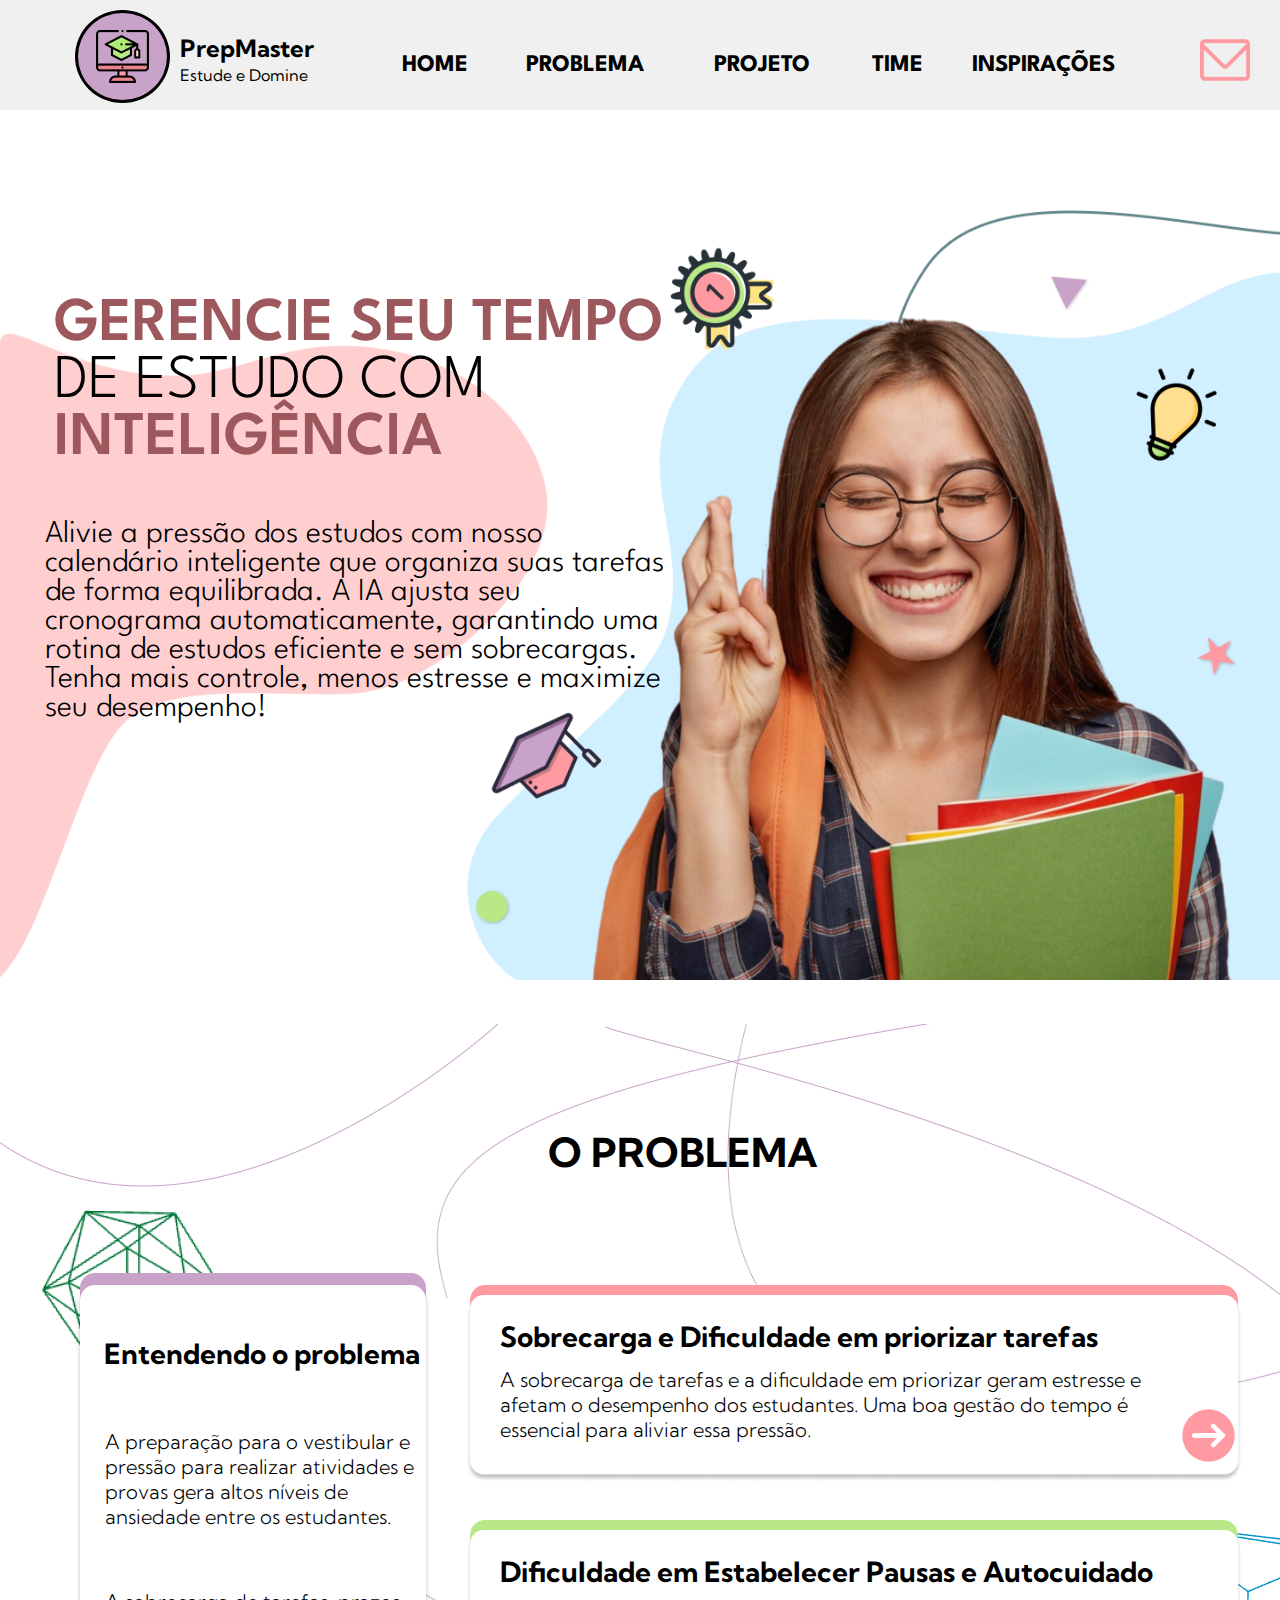
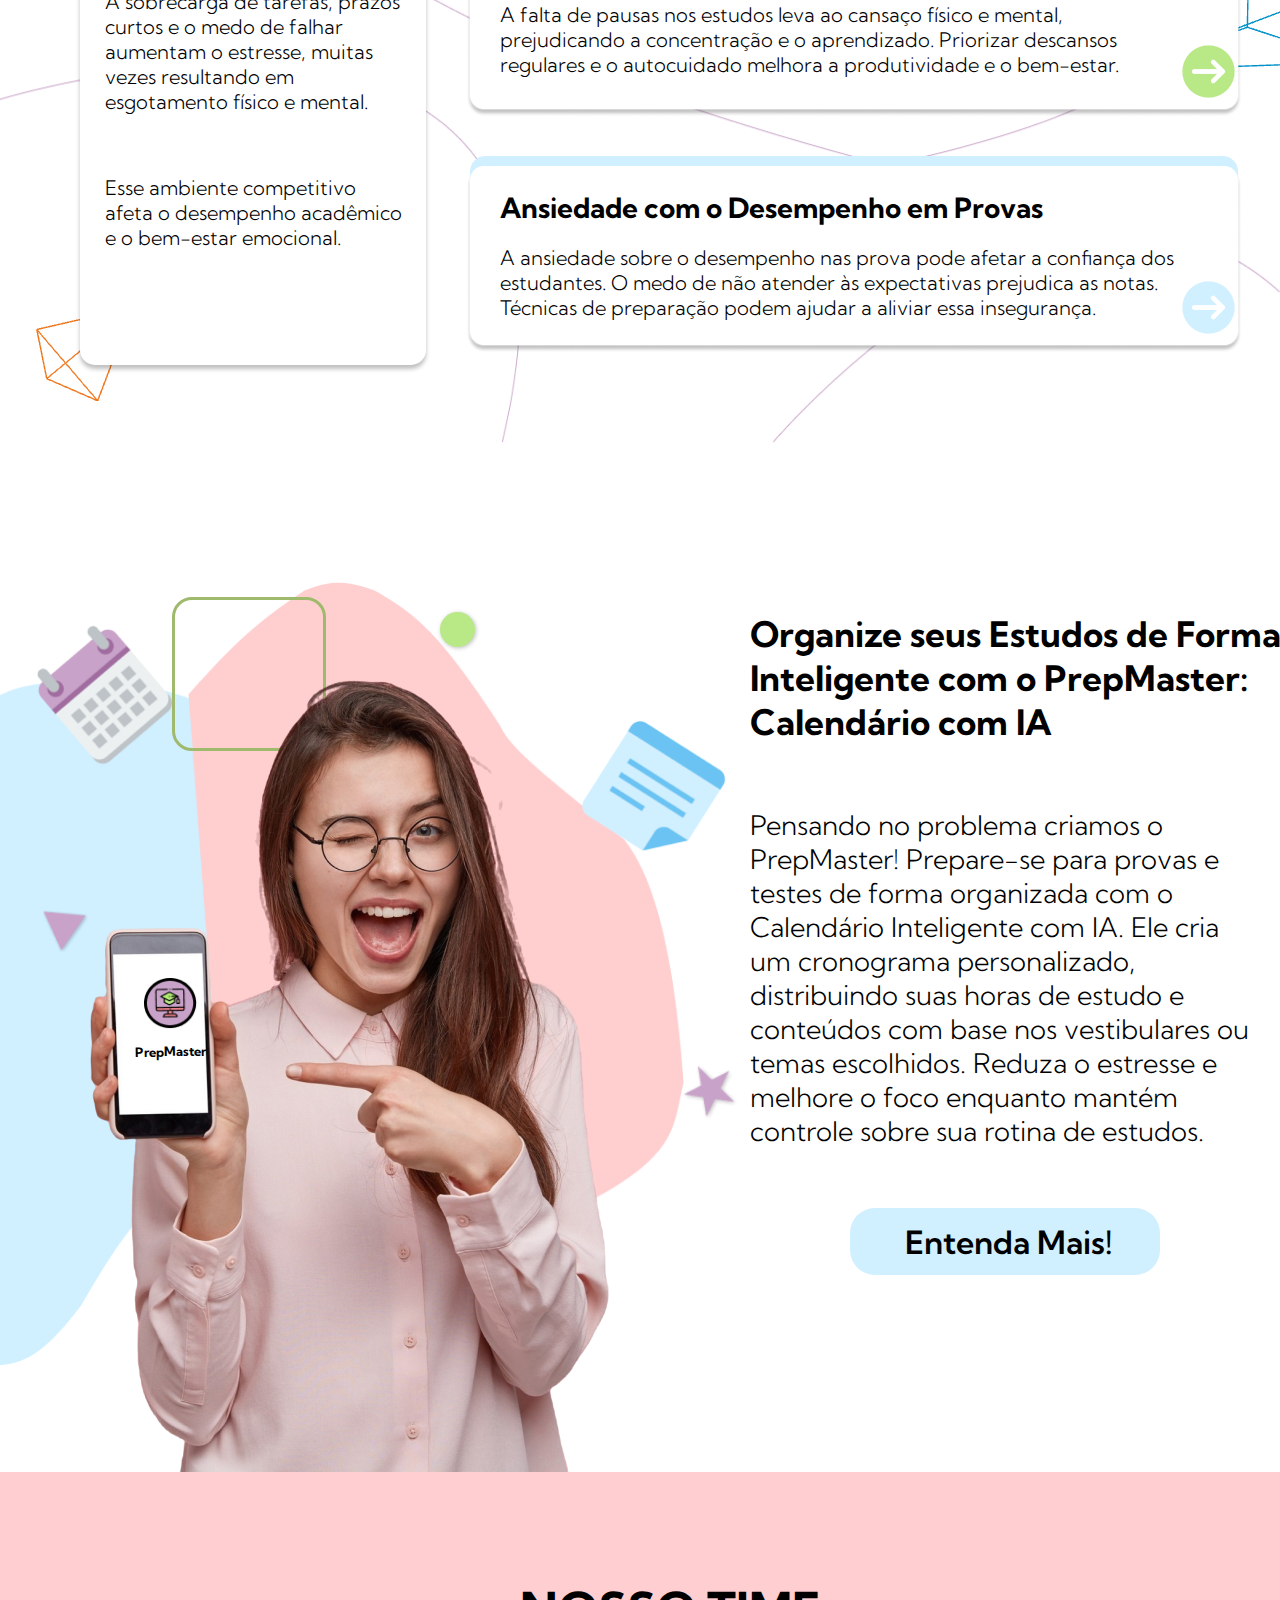
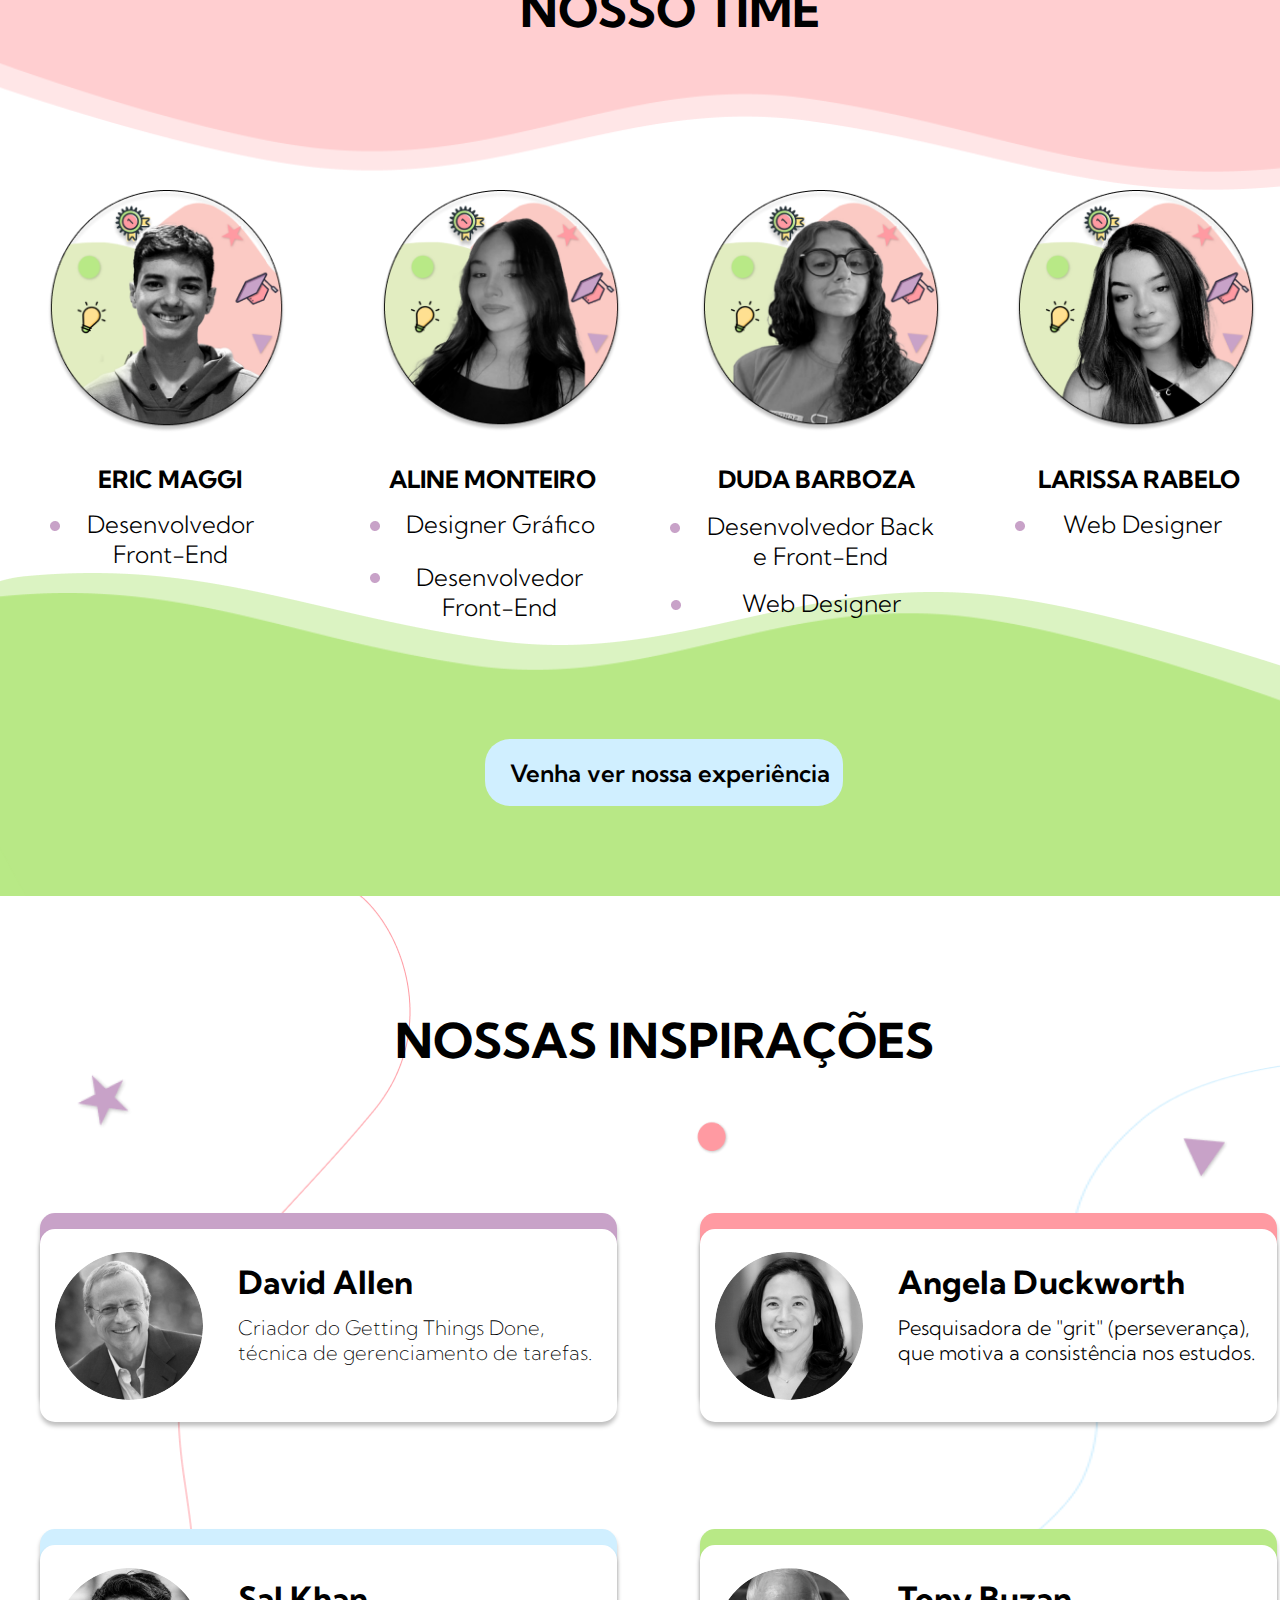
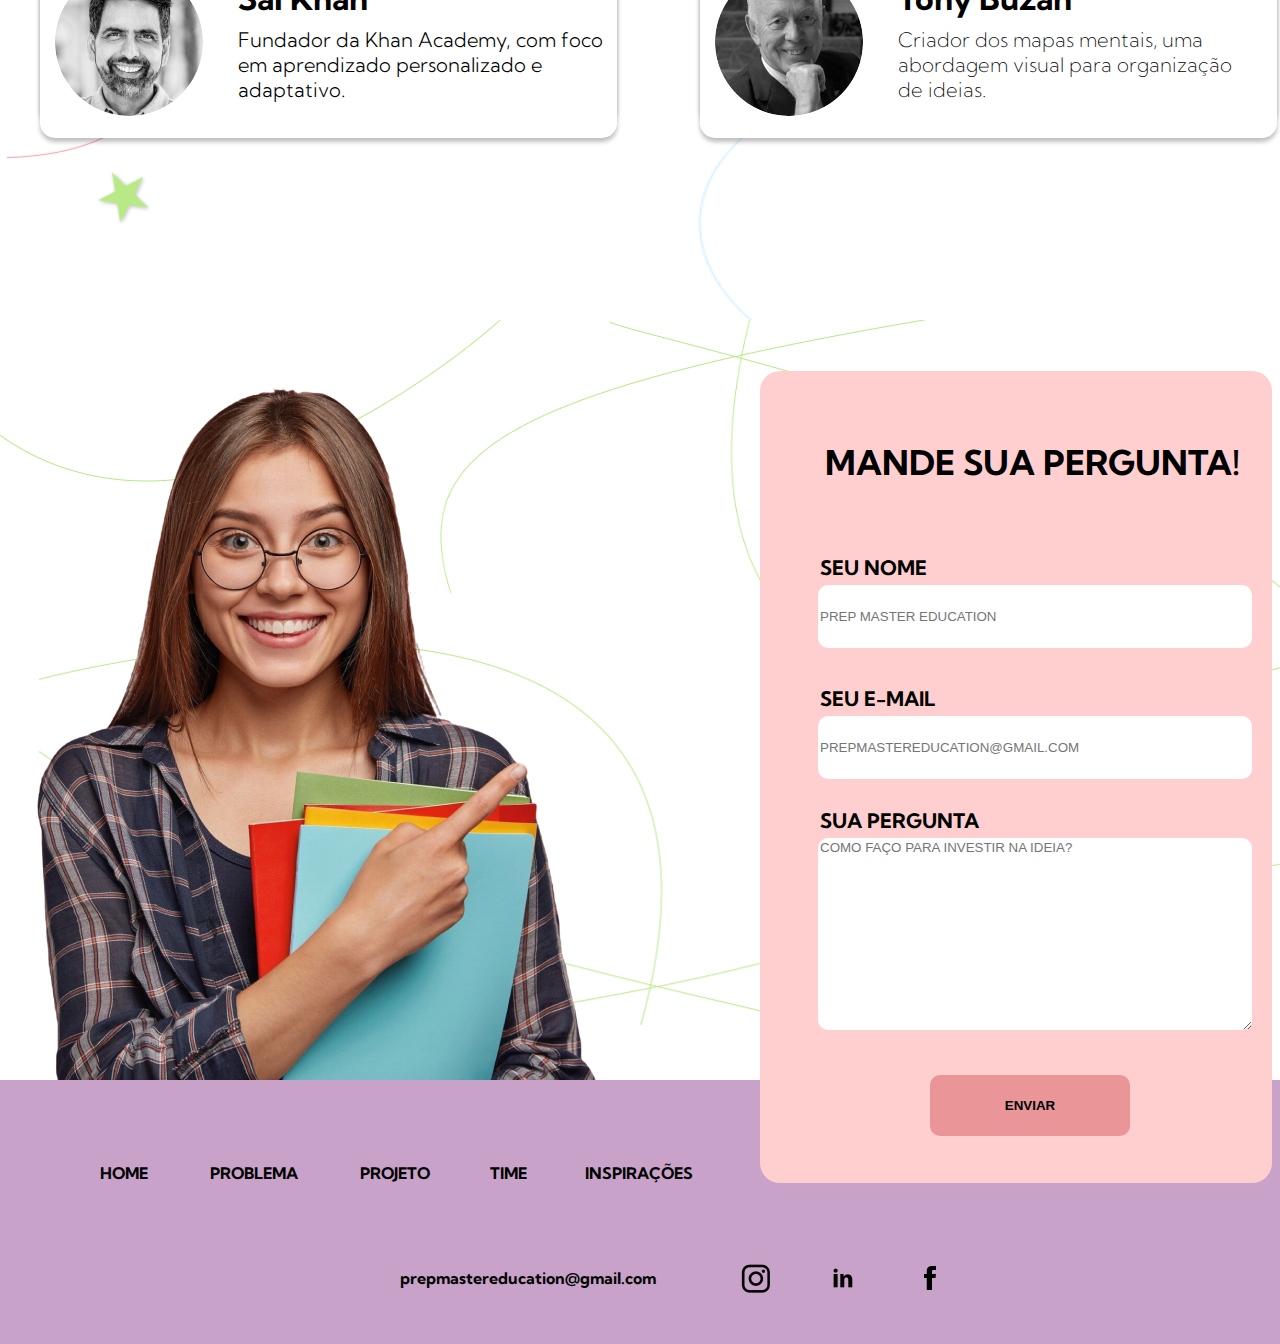
<file: index.html>
<!DOCTYPE html>
<html>
<head>
<meta charset="utf-8">
<meta name="viewport" content="initial-scale=1, width=device-width">
<title>PrepMaster</title>
<link rel="stylesheet" href="css/style.css">
<link rel="stylesheet" href="https://fonts.googleapis.com/css2?family=League+Spartan:wght@300;500;600&display=swap" />
<link rel="icon" href="img/Group 2 (2).png" />
<link rel="stylesheet" href="https://fonts.googleapis.com/css2?family=Kumbh+Sans:wght@200;300;400;600;700&display=swap" />
</head>
<body>
<div class="desktop-1">
 
<iframe
  src="https://www.chatbase.co/chatbot-iframe/nphHIUIAzTrmJ7Rxg_bEd"
  width="100%"
  style="height: 100%; min-height: 700px"
  frameborder="0"
></iframe>

<script>
window.embeddedChatbotConfig = {
chatbotId: "nphHIUIAzTrmJ7Rxg_bEd",
domain: "www.chatbase.co"
}
</script>

<script
src="https://www.chatbase.co/embed.min.js"
chatbotId="nphHIUIAzTrmJ7Rxg_bEd"
domain="www.chatbase.co"
defer>
</script>

<!-- Cabeçalho -->
<div class="header">
  <div class="group-container">
    <div class="ellipse-group">
      <div class="group-child21"></div>
      <img class="graduation-cap-2-1" alt="" src="img/graduation-cap (2) 1.png">
    </div>
    <b class="prepmaster1">PrepMaster</b>
    <div class="estude-e-domine1">Estude e Domine</div>
  </div>

  <!-- Menu de Navegação -->
  <nav class="main-nav">
    <a href="#home" class="home1">HOME</a>
    <a href="#problema" class="problema1">PROBLEMA</a>
    <a href="#projeto" class="projeto1">PROJETO</a>
    <a href="#time" class="time1">TIME</a>
    <a href="#inspiracoes" class="inspiraes1">INSPIRAÇÕES</a>
  </nav>

  <a href=#contato><img class="mail-packet-email-envelope-let-icon" alt="" src="img/622401_mail_packet_email_envelope_letter_icon 1.png"></a>

</div>

<!-- Seção HOME -->
<div id="home" class="pgina-1">
  <img class="imagens-icon" alt="" src="img/imagens.png">
  <div class="titulo-texto">
    <div class="gerencie-seu-tempo-container">
      <p class="gerencie-seu-tempo-de-estudo-c">
        <span class="gerencie-seu-tempo">GERENCIE SEU TEMPO</span>
        <span class="de-estudo-com">
          <span class="span"> </span>
          <span class="de-estudo-com1">DE ESTUDO COM </span>
        </span>
        <span class="inteligncia">INTELIGÊNCIA</span>
      </p>
    </div>
    <div class="alivie-a-presso-container">
      <p class="gerencie-seu-tempo-de-estudo-c">Alivie a pressão dos estudos com nosso calendário inteligente que organiza suas tarefas de forma equilibrada. A IA ajusta seu cronograma automaticamente, garantindo uma rotina de estudos eficiente e sem sobrecargas. Tenha mais controle, menos estresse e maximize seu desempenho!</p>
    </div>
  </div>
</div>

<!-- Seção PROJETO -->
<div id="projeto" class="pgina-3">
  <div class="pgina-3-child">
  </div>
  <b class="organize-seus-estudos">Organize seus Estudos de Forma Inteligente com o PrepMaster: Calendário com IA</b>
  <div class="boto">
    <div class="boto-child">
    </div>
    <a href="https://linevictoria08.github.io/Prep-Master-Education/ideiaa/ideiaa.html">
    <div class="entenda-mais">Entenda Mais!</div>
  </a>
  </div>
  <div class="pensando-no-problema">Pensando no problema criamos o PrepMaster! Prepare-se para provas e testes de forma organizada com o Calendário Inteligente com IA. Ele cria um cronograma personalizado, distribuindo suas horas de estudo e conteúdos com base nos vestibulares ou temas escolhidos. Reduza o estresse e melhore o foco enquanto mantém controle sobre sua rotina de estudos.</div>
  <img class="pgina-3-item" alt="" src="img/Group 14.png">
  <div class="pgina-3-inner">
  </div>
  <img class="look-this-cell-phone-pleased-h-icon" alt="" src="img/look-this-cell-phone-pleased-happy-woman-blinks-eyes-points-with-index-finger-blank-screen-shows-modern-device (1) 1.png">
  <img class="calendar-icon-1" alt="" src="img/285670_calendar_icon 1.png">
  <img class="group-icon" alt="" src="img/Group 2 (2).png">
  <b class="prepmaster">PrepMaster</b>
  <img class="star-icon" alt="" src="img/Star 2.png">
  <img class="polygon-icon" alt="" src="img/Polygon 2.png">
  <div class="ellipse-div">
  </div>
  <img class="note-sticky-icon-1" alt="" src="img/299111_note_sticky_icon 1.png">
</div>

<!-- Seção PROBLEMA -->
<div id="problema" class="pgina-2">
  <img class="download-1-icon" alt="" src="img/download 1.png">
  <img class="pgina-2-child" alt="" src="img/Group 11.png">
  <img class="pgina-2-item" alt="" src="img/Group 12.png">
  <img class="image-24-icon" alt="" src="img/image 24.png">
  <img class="image-25-icon" alt="" src="img/image 25.png">
  <div class="pgina-2-inner">
  </div>
  <div class="rectangle-div">
  </div>
  <div class="esse-ambiente-competitivo">Esse ambiente competitivo afeta o desempenho acadêmico e o bem-estar emocional.</div>
  <div class="a-sobrecarga-de">A sobrecarga de tarefas, prazos curtos e o medo de falhar aumentam o estresse, muitas vezes resultando em esgotamento físico e mental.</div>
  <img class="rectangle-icon" alt="" src="img/Rectangle 3 (1).png">
  <img class="pgina-2-child1" alt="" src="img/Rectangle 7.png">
  <img class="pgina-2-child2" alt="" src="img/Rectangle 6 (1).png">
  <img class="pgina-2-child3" alt="" src="img/Rectangle 7.png">
  <img class="pgina-2-child4" alt="" src="img/Rectangle 5 (1).png">
  <img class="pgina-2-child5" alt="" src="img/Rectangle 7.png">
  <div class="a-sobrecarga-de1">A sobrecarga de tarefas e a dificuldade em priorizar geram estresse e afetam o desempenho dos estudantes. Uma boa gestão do tempo é essencial para aliviar essa pressão.</div>
  <b class="o-problema">O PROBLEMA</b>
  <b class="entendendo-o-problema">Entendendo o problema</b>
  <b class="sobrecarga-e-dificuldade">Sobrecarga e Dificuldade em priorizar tarefas</b>
  <b class="dificuldade-em-estabelecer">Dificuldade em Estabelecer Pausas e Autocuidado</b>
  <div class="ansiedade-com-o">
  <b>Ansiedade com o Desempenho em Provas</b>
  <p>A ansiedade sobre o desempenho nas prova pode afetar a confiança dos estudantes. O medo de não atender às expectativas prejudica as notas. Técnicas de preparação podem ajudar a aliviar essa insegurança.</p>
  </div>
  <div class="a-preparao-para-container">
    <p class="a-preparao-para">A preparação para o vestibular e pressão para realizar atividades e provas gera altos níveis de ansiedade entre os estudantes.</p>
  </div>
  <div class="a-falta-de">A falta de pausas nos estudos leva ao cansaço físico e mental, prejudicando a concentração e o aprendizado. Priorizar descansos regulares e o autocuidado melhora a produtividade e o bem-estar.</div>
  <a target="_blank" href="desktop-7"></a>
  <a href="https://linevictoria08.github.io/Prep-Master-Education/problemaas/problema.html#verde">
  <img class="arrow-direction-right-next-ico-icon" alt="" src="img/9004798_arrow_direction_right_next_icon (1) 2.png">
  </a>
  <a href="https://linevictoria08.github.io/Prep-Master-Education/problemaas/problema.html#azul">
  <img class="arrow-direction-right-next-ico-icon1" alt="" src="img/9004798_arrow_direction_right_next_icon (2) 2.png">
</a>
  <a href="https://linevictoria08.github.io/Prep-Master-Education/problemaas/problema.html#rosa">
<img class="arrow-direction-right-next-ico-icon2" alt="" src="img/9004798_arrow_direction_right_next_icon 1.png">
</a>
</div>

<!-- Seção TIME -->
<div id="time" class="pgina-4">
  <img class="pgina-4-child" alt="" src="img/Vector 10.png">
  <img class="pgina-4-item" alt="" src="img/Vector 13.png">
  <img class="pgina-4-inner" alt="" src="img/Vector 11.png">
  <img class="vector-icon" alt="" src="img/Vector 12.png">
  <b class="nosso-time">NOSSO TIME</b>
  <div class="group-parent">
    <img class="group-child" alt="" src="img/Group 20.png">
    
    <div class="eric-maggi-wrapper">
      <b class="eric-maggi">ERIC MAGGI</b>
    </div>
    <div class="aline-monteiro-wrapper">
      <b class="eric-maggi">ALINE MONTEIRO</b>
    </div>
    <div class="duda-barboza-wrapper">
      <b class="eric-maggi">DUDA BARBOZA</b>
    </div>
    <div class="larissa-rabelo-wrapper">
      <b class="eric-maggi">LARISSA RABELO</b>
    </div>
  </div>
  
  <div class="desenvolvedor-front-end">Desenvolvedor Front-End</div>
  <img class="ellipse-icon" alt="" src="img/Ellipse 26.png">

  <div class="designer-grfico">Designer Gráfico</div>
  <div class="desenvolvedor-front-end-aline">Desenvolvedor Front-End</div>
  <img class="pgina-4-child16" alt="" src="img/Ellipse 26.png">
  <img class="pgina-4-child1" alt="" src="img/Ellipse 26.png">
  <div class="desenvolvedor-back-end">Desenvolvedor Back e Front-End</div>
  <img class="pgina-4-child2" alt="" src="img/Ellipse 26.png">
  <img class="pgina-4-child3" alt="" src="img/Group 17.png">
  <img class="pgina-4-child4" alt="" src="img/Group 19.png">
  <img class="pgina-4-child6" alt="" src="img/Group 18 (1).png">
  <div class="ellipse-parent">
    <div class="web-designer-parent">
      <div class="web-designer2">Web Designer</div>
      <img class="group-child78" alt="" src="img/Ellipse 26.png">
    </div>
    <div class="web-designer-group">
      <div class="web-designer1">Web Designer</div>
      <img class="group-child7" alt="" src="img/Ellipse 26.png">
    </div>
  </div>
  <div class="boto1">
    <div class="boto-child">
    </div>
    <a href="https://linevictoria08.github.io/Prep-Master-Education/experienciaas/experienciaas.html">
    <div class="venha-ver-nossa">Venha ver nossa experiência</div>
  </a>
  </div>
</div>

<!-- Seção INSPIRAÇÕES -->
<div id="inspiracoes" class="pgina-5">
  <img class="pgina-5-child" alt="" src="img/Vector 8.png">
  <img class="pgina-5-item" alt="" src="img/Vector 9 (1).png">
  <b class="nossas-inspiraes">NOSSAS INSPIRAÇÕES</b>
  <img class="pgina-5-inner" alt="" src="img/Star 4.png">
  <div class="rectangle-parent">
    <div class="group-child9">
    </div>
    <div class="group-child10">
    </div>
    <img class="group-child11" alt="" src="img/Ellipse 18.png">
    <b class="sal-khan">Sal Khan</b>
    <div class="fundador-da-khan">Fundador da Khan Academy, com foco em aprendizado personalizado e adaptativo.</div>
  </div>
  <div class="rectangle-group">
    <div class="group-child12">
    </div>
    <div class="group-child10">
    </div>
    <img class="group-child11" alt="" src="img/Ellipse 17.png">
    <b class="sal-khan">Angela Duckworth</b>
    <div class="pesquisadora-de-grit">Pesquisadora de "grit" (perseverança), que motiva a consistência nos estudos.</div>
  </div>
  <div class="rectangle-container">
    <div class="group-child15">
    </div>
    <div class="group-child10">
    </div>
    <img class="group-child11" alt="" src="img/Ellipse 19.png">
    <b class="sal-khan">Tony Buzan</b>
    <div class="criador-dos-mapas">Criador dos mapas mentais, uma abordagem visual para organização de ideias.</div>
  </div>
  <div class="group-div">
    <div class="group-child18">
    </div>
    <div class="group-child10">
    </div>
    <img class="group-child11" alt="" src="img/Ellipse 16.png">
    <b class="sal-khan">David Allen</b>
    <div class="criador-do-getting">Criador do Getting Things Done, técnica de gerenciamento de tarefas.</div>
  </div>
  <img class="pgina-5-child1" alt="" src="img/Star 6.png">
  <img class="pgina-5-child2" alt="" src="img/Star 7.png">
  <img class="pgina-5-child3" alt="" src="img/Ellipse 22.png">
  <img class="pgina-5-child4" alt="" src="img/Polygon 3.png">
</div>

<!-- Seção CONTATO -->
<div id="contato" class="pgina-6">
  <img class="pgina-6-child" alt="" src="img/Group 13.png">
  <img class="pgina-6-item" alt="" src="img/Group 14 (1).png">
  <div class="pgina-6-inner">
  </div>
  <div class="pgina-6-child1">
  </div>
  <img class="studio-shot-good-looking-young-icon" alt="" src="img/studio-shot-good-looking-young-businesswoman-posing-against-pink-wall-with-glasses 1.png">
  <form action="https://api.web3forms.com/submit" method="POST">
    <input type="hidden" name="access_key" value="9f9f73dc-4b20-45b7-9698-3aa80a81663a">
  <b class="mande-sua-pergunta">MANDE SUA PERGUNTA!</b>
    <b class="seu-nome">SEU NOME</b>
  <input class="name" type="text" name="name" placeholder="PREP MASTER EDUCATION" required>
  <b class="seu-e-mail">SEU E-MAIL</b>
  <input class="email" type="email" name="email" placeholder="PREPMASTEREDUCATION@GMAIL.COM" required>
  <b class="sua-pergunta">SUA PERGUNTA</b>
  <textarea class="pergunta" name="message" placeholder="COMO FAÇO PARA INVESTIR NA IDEIA?" required></textarea>
  <input type="checkbox" name="botcheck" class="hidden" style="display: none;">
  <button class="btn" type="submit">ENVIAR</button>
  
</form>

  <!-- Formulário Web3Forms -->
  <form action="https://api.web3forms.com/submit" method="POST">
    <input type="hidden" name="access_key" value="9f9f73dc-4b20-45b7-9698-3aa80a81663a">




  </form>

  <!-- Navegação no Rodapé -->
  <div class="footer-nav">
    <a href="#home" class="home">HOME</a>
    <a href="#problema" class="problema">PROBLEMA</a>
    <a href="#projeto" class="projeto">PROJETO</a>
    <a href="#inspiracoes" class="inspiraes">INSPIRAÇÕES</a>
    <a href="#time" class="time">TIME</a>
  </div>

  <div class="social-facebook-icon-1-parent">
    <a target="_blank" href=https://www.facebook.com/fiapschool/?locale=pt_BR><img class="social-facebook-icon-1" alt="" src="img/211902_social_facebook_icon 1.png"></a>
    <a target="_blank" href=https://br.linkedin.com/school/fiap/people><img class="linkedin-social-icon-1" alt="" src="img/216394_linkedin_social_icon 1.png"></a>
    <a target="_blank" href="https://www.instagram.com/fiapschooloficial/"><img class="instagram-icon-1" alt="" src="img/1161953_instagram_icon 1.png"></a>
    <b class="prepmastereducationgmailcom">prepmastereducation@gmail.com</b>
  </div>
</div>

</div>
</body>
</html>
</file>
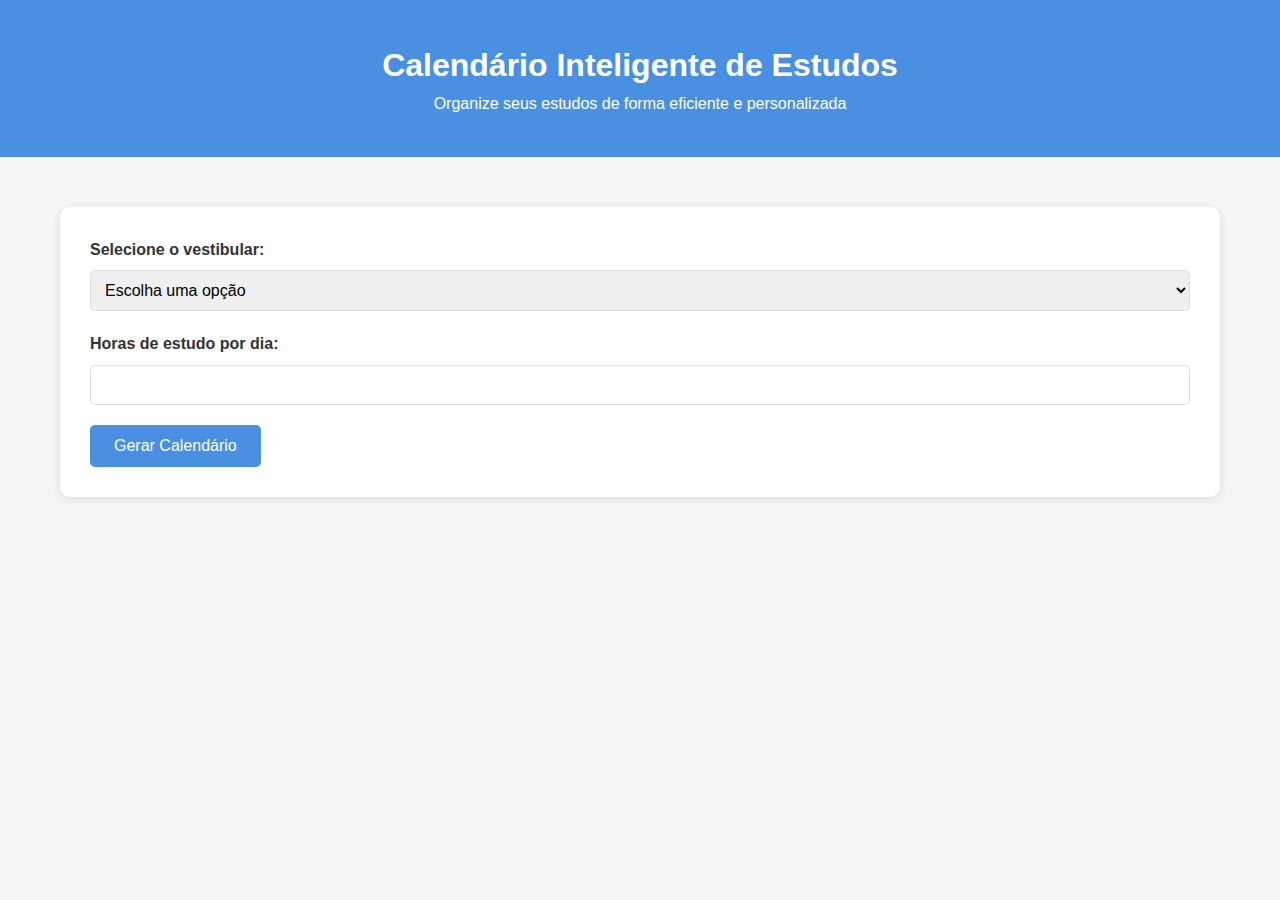
<file: calendario/calendarioo.html>
<!DOCTYPE html>
<html lang="pt-BR">
<head>
<meta charset="UTF-8">
<meta name="viewport" content="width=device-width, initial-scale=1.0">
<title>Calendário Inteligente de Estudos</title>
<style>
       :root {
           --primary-color: #4a90e2;
           --secondary-color: #f5f5f5;
           --text-color: #333;
           --success-color: #4caf50;
           --warning-color: #ff9800;
       }
       * {
           margin: 0;
           padding: 0;
           box-sizing: border-box;
           font-family: 'Segoe UI', Tahoma, Geneva, Verdana, sans-serif;
       }
       body {
           background-color: var(--secondary-color);
           color: var(--text-color);
           line-height: 1.6;
       }
       .container {
           max-width: 1200px;
           margin: 0 auto;
           padding: 20px;
       }
       .header {
           text-align: center;
           padding: 40px 0;
           background-color: var(--primary-color);
           color: white;
           margin-bottom: 30px;
       }
       .setup-form {
           background: white;
           padding: 30px;
           border-radius: 10px;
           box-shadow: 0 2px 10px rgba(0,0,0,0.1);
           margin-bottom: 30px;
       }
       .form-group {
           margin-bottom: 20px;
       }
       label {
           display: block;
           margin-bottom: 8px;
           font-weight: bold;
       }
       select, input {
           width: 100%;
           padding: 10px;
           border: 1px solid #ddd;
           border-radius: 5px;
           font-size: 16px;
       }
       button {
           background-color: var(--primary-color);
           color: white;
           padding: 12px 24px;
           border: none;
           border-radius: 5px;
           cursor: pointer;
           font-size: 16px;
           transition: background-color 0.3s;
       }
       button:hover {
           background-color: #357abd;
       }
       .calendar {
           background: white;
           padding: 20px;
           border-radius: 10px;
           box-shadow: 0 2px 10px rgba(0,0,0,0.1);
           display: none;
       }
       .week-grid {
           display: grid;
           grid-template-columns: repeat(7, 1fr);
           gap: 10px;
           margin-top: 20px;
       }
       .day {
           border: 1px solid #ddd;
           padding: 10px;
           border-radius: 5px;
       }
       .day-header {
           font-weight: bold;
           text-align: center;
           margin-bottom: 10px;
           color: var(--primary-color);
       }
       .subject {
           background-color: #e3f2fd;
           padding: 5px;
           margin: 5px 0;
           border-radius: 3px;
           font-size: 14px;
       }
       .progress-section {
           margin-top: 30px;
           padding: 20px;
           background: white;
           border-radius: 10px;
           box-shadow: 0 2px 10px rgba(0,0,0,0.1);
           display: none;
       }
       .progress-bar {
           width: 100%;
           height: 20px;
           background-color: #f0f0f0;
           border-radius: 10px;
           margin: 10px 0;
           overflow: hidden;
       }
       .progress {
           height: 100%;
           background-color: var(--success-color);
           transition: width 0.3s ease;
       }
       .alert {
           padding: 15px;
           margin: 15px 0;
           border-radius: 5px;
           display: none;
       }
       .alert-warning {
           background-color: #fff3e0;
           border: 1px solid var(--warning-color);
           color: #f57c00;
       }
</style>
</head>
<body>
<div class="header">
<h1>Calendário Inteligente de Estudos</h1>
<p>Organize seus estudos de forma eficiente e personalizada</p>
</div>
<div class="container">
<div class="setup-form" id="setupForm">
<div class="form-group">
<label for="exam">Selecione o vestibular:</label>
<select id="exam" required>
<option value="">Escolha uma opção</option>
<option value="enem">ENEM</option>
<option value="fuvest">FUVEST</option>
<option value="unicamp">UNICAMP</option>
</select>
</div>
<div class="form-group">
<label for="hoursPerDay">Horas de estudo por dia:</label>
<input type="number" id="hoursPerDay" min="1" max="12" required>
</div>
<button onclick="generateSchedule()">Gerar Calendário</button>
</div>
<div class="alert alert-warning" id="warningAlert">
           Atenção: Sua carga horária está alta! Considere incluir mais períodos de descanso.
</div>
<div class="calendar" id="calendar">
<h2>Seu Calendário Semanal</h2>
<div class="week-grid" id="weekGrid"></div>
</div>
<div class="progress-section" id="progressSection">
<h2>Progresso por Matéria</h2>
<div id="progressBars"></div>
</div>
</div>
<script>
       const examSubjects = {
           enem: ['Matemática', 'Português', 'Redação', 'Ciências da Natureza', 'Ciências Humanas'],
           fuvest: ['Matemática', 'Português', 'História', 'Geografia', 'Biologia'],
           unicamp: ['Matemática', 'Português', 'Física', 'Química', 'Biologia']
       };
       const weekDays = ['Domingo', 'Segunda', 'Terça', 'Quarta', 'Quinta', 'Sexta', 'Sábado'];
       function generateSchedule() {
           const exam = document.getElementById('exam').value;
           const hoursPerDay = parseInt(document.getElementById('hoursPerDay').value);
           if (!exam || !hoursPerDay) {
               alert('Por favor, preencha todos os campos.');
               return;
           }
           if (hoursPerDay > 8) {
               document.getElementById('warningAlert').style.display = 'block';
           } else {
               document.getElementById('warningAlert').style.display = 'none';
           }
           const subjects = examSubjects[exam];
           const schedule = createSchedule(subjects, hoursPerDay);
           displaySchedule(schedule);
           displayProgress(subjects);
           document.getElementById('calendar').style.display = 'block';
           document.getElementById('progressSection').style.display = 'block';
       }
       function createSchedule(subjects, hoursPerDay) {
           const schedule = {};
           weekDays.forEach(day => {
               schedule[day] = [];
               if (day !== 'Domingo') {
                   const shuffledSubjects = [...subjects].sort(() => Math.random() - 0.5);
                   let remainingHours = hoursPerDay;
                   while (remainingHours > 0 && shuffledSubjects.length > 0) {
                       const subject = shuffledSubjects.pop();
                       const hours = Math.min(2, remainingHours);
                       schedule[day].push({
                           subject: subject,
                           hours: hours
                       });
                       remainingHours -= hours;
                   }
               }
           });
           return schedule;
       }
       function displaySchedule(schedule) {
           const weekGrid = document.getElementById('weekGrid');
           weekGrid.innerHTML = '';
           weekDays.forEach(day => {
               const dayElement = document.createElement('div');
               dayElement.className = 'day';
               const dayHeader = document.createElement('div');
               dayHeader.className = 'day-header';
               dayHeader.textContent = day;
               dayElement.appendChild(dayHeader);
               if (schedule[day].length > 0) {
                   schedule[day].forEach(item => {
                       const subject = document.createElement('div');
                       subject.className = 'subject';
                       subject.textContent = `${item.subject} (${item.hours}h)`;
                       dayElement.appendChild(subject);
                   });
               } else {
                   const rest = document.createElement('div');
                   rest.className = 'subject';
                   rest.style.backgroundColor = '#e8f5e9';
                   rest.textContent = 'Descanso';
                   dayElement.appendChild(rest);
               }
               weekGrid.appendChild(dayElement);
           });
       }
       function displayProgress(subjects) {
           const progressBars = document.getElementById('progressBars');
           progressBars.innerHTML = '';
           subjects.forEach(subject => {
               const progress = Math.floor(Math.random() * 100);
               const subjectProgress = document.createElement('div');
               subjectProgress.innerHTML = `
<h3>${subject}</h3>
<div class="progress-bar">
<div class="progress" style="width: ${progress}%"></div>
</div>
<p>${progress}% concluído</p>
               `;
               progressBars.appendChild(subjectProgress);
           });
       }
</script>
</body>
</html>
</file>
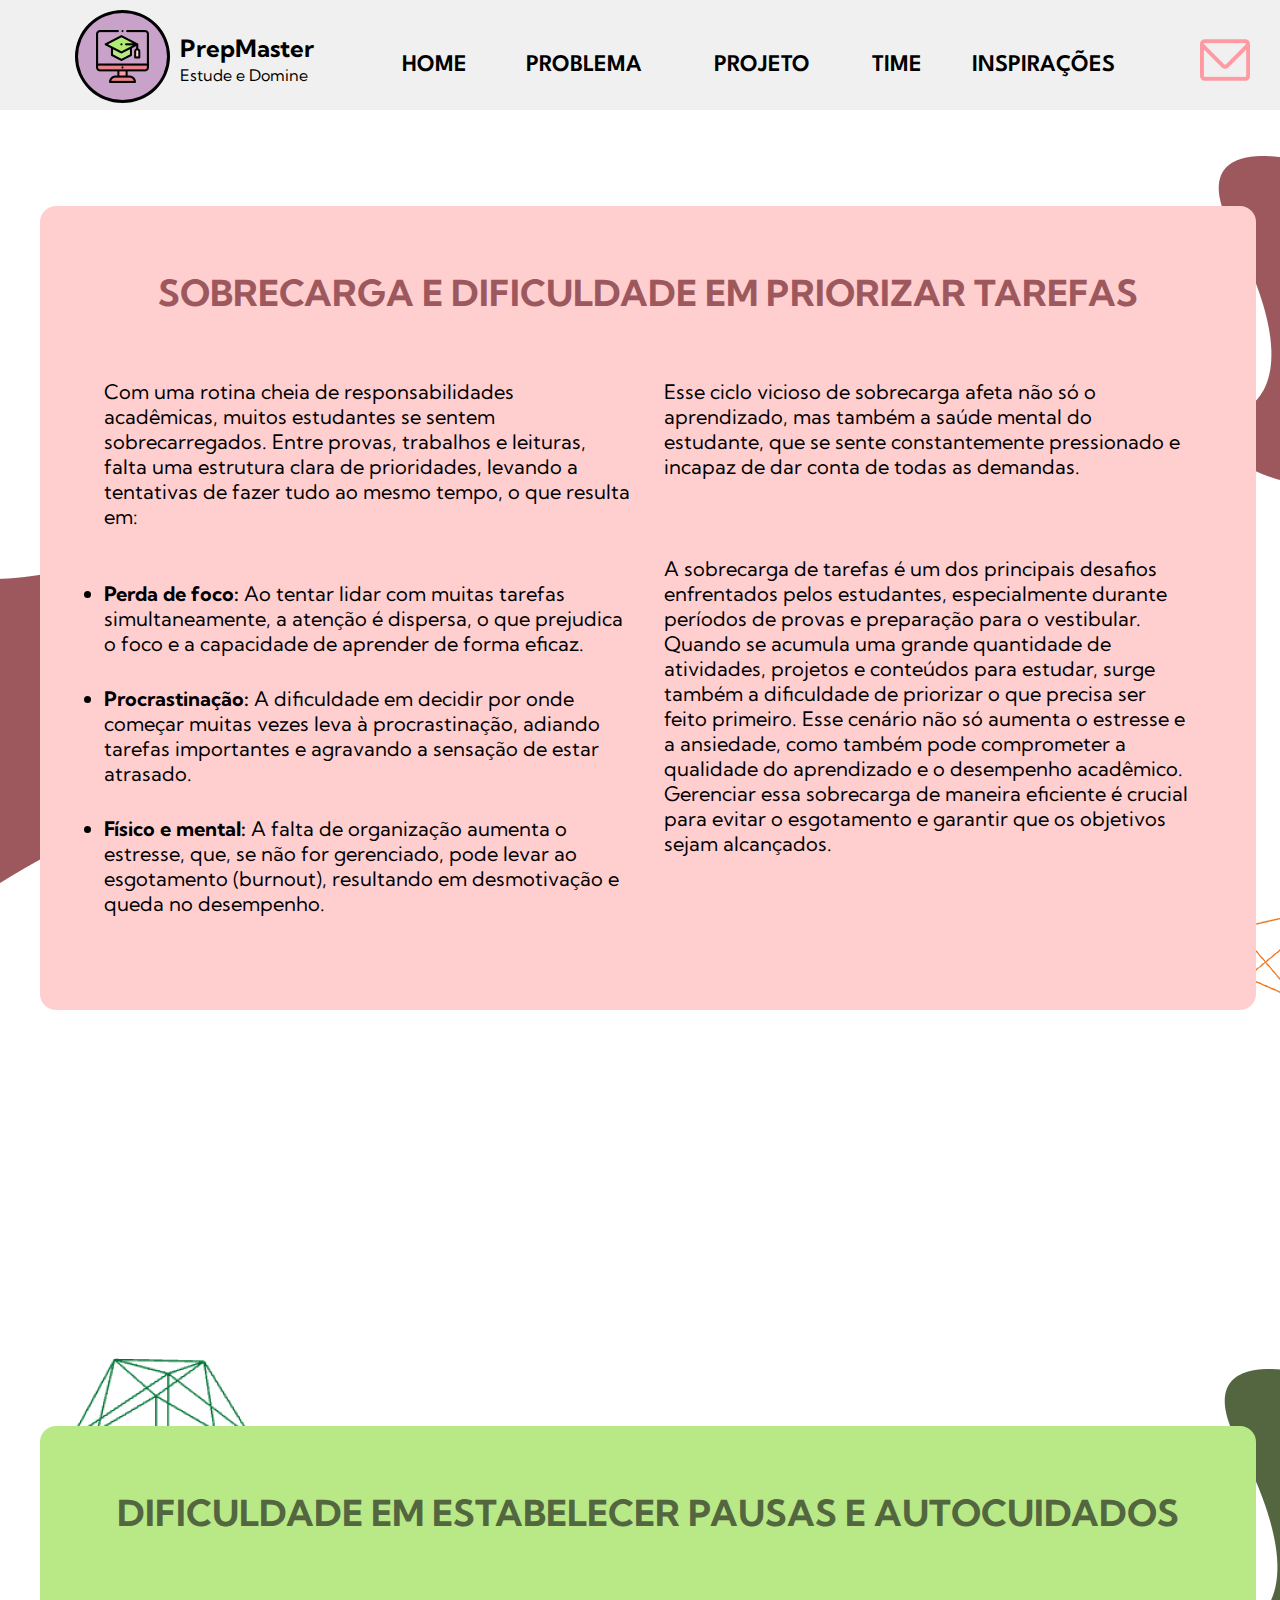
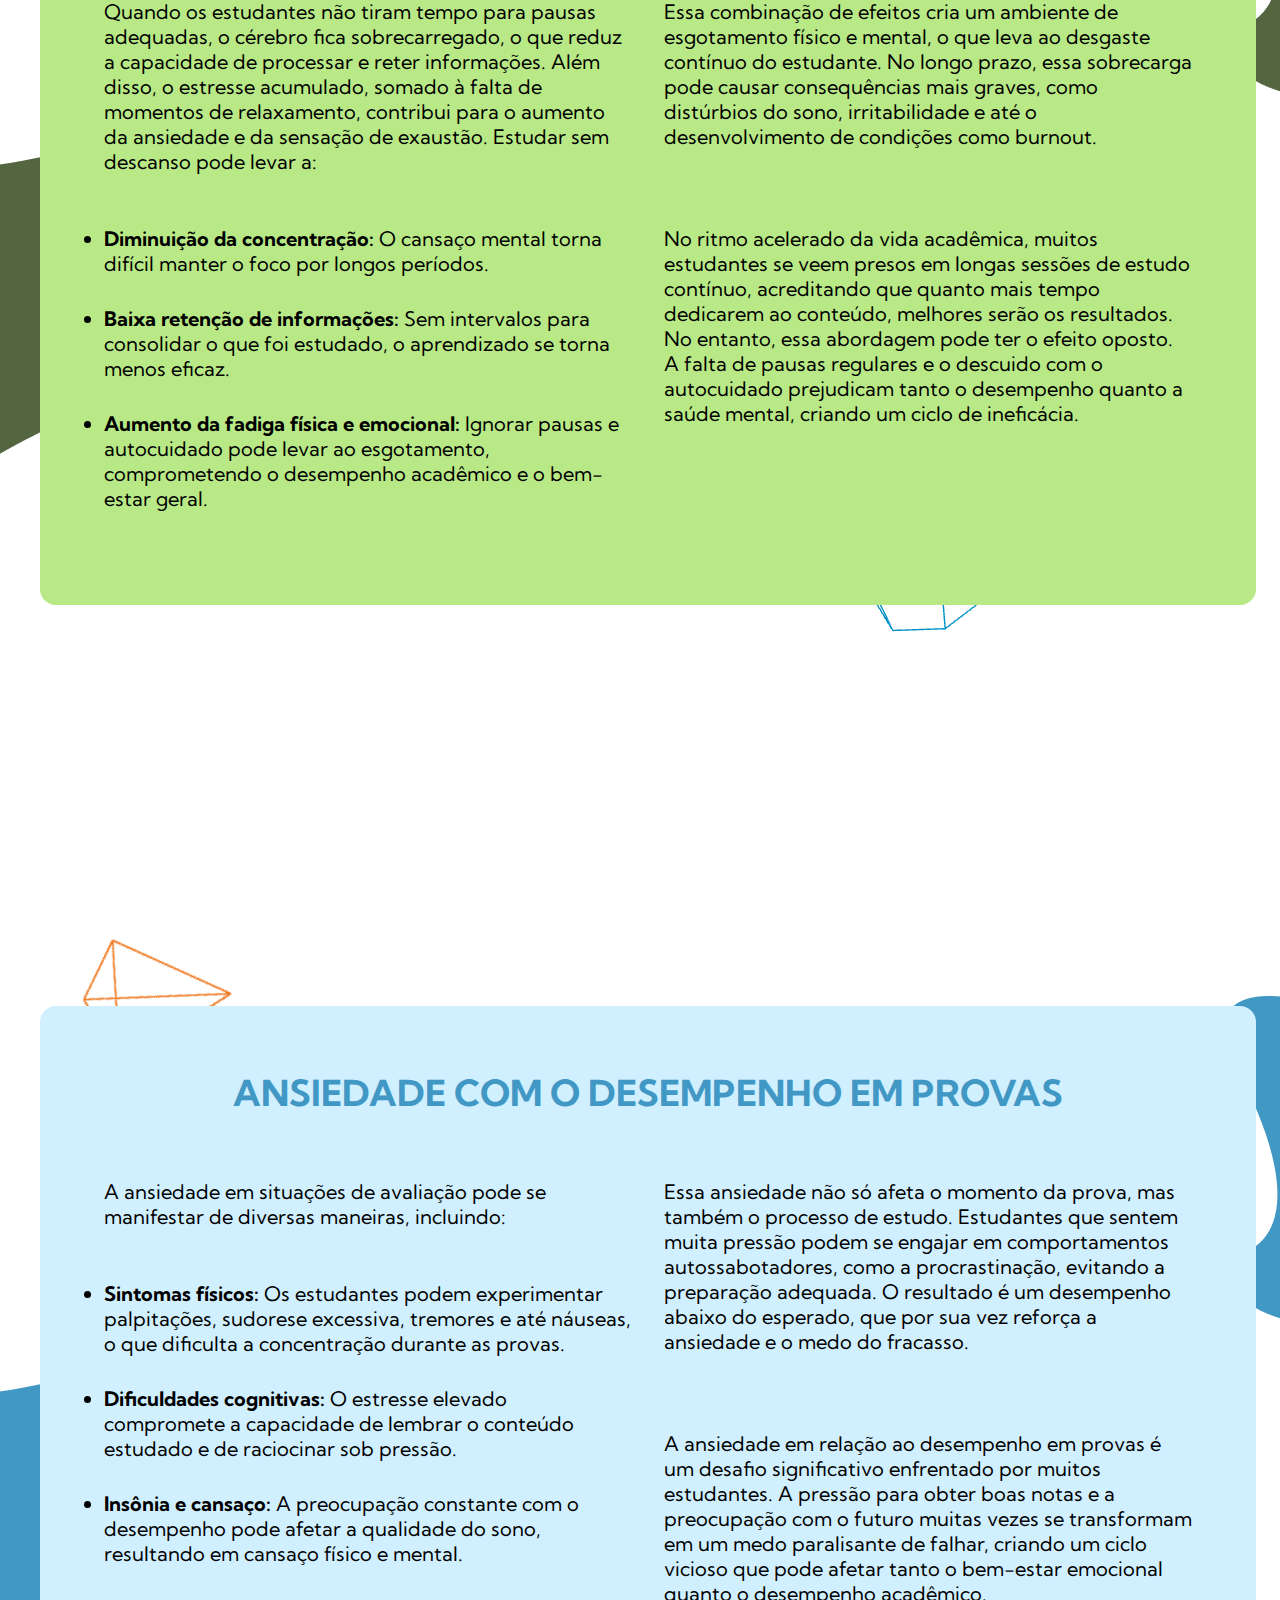
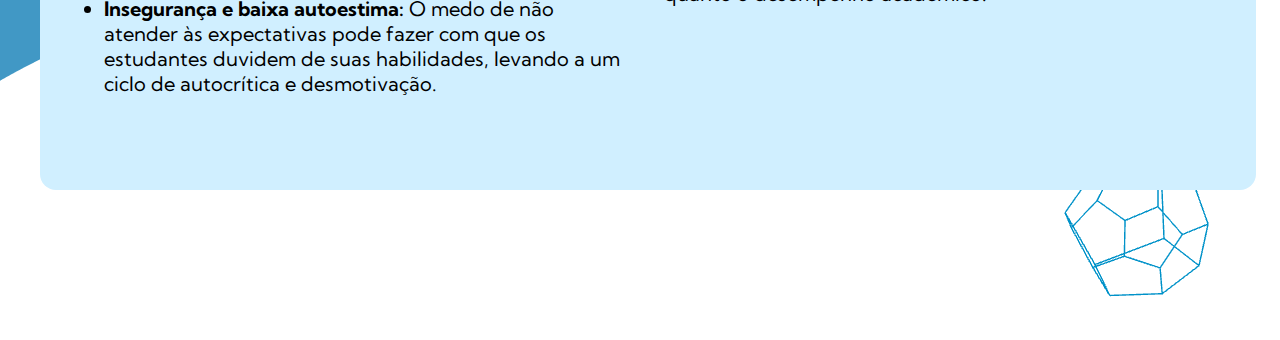
<file: problemaas/problema.html>
<!DOCTYPE html>
<html lang="en">

<head>
    <meta charset="UTF-8">
    <meta name="viewport" content="width=device-width, initial-scale=1.0">
    <title>PrepMaster</title>
    <link rel="preconnect" href="https://fonts.googleapis.com">
    <link rel="preconnect" href="https://fonts.gstatic.com" crossorigin>
    <link href="https://fonts.googleapis.com/css2?family=Kumbh+Sans:wght@100..900&display=swap" rel="stylesheet">
    <link rel="icon" href="img/Group 1 (2).png" >
    <link rel="preconnect" href="https://fonts.googleapis.com">
    <link rel="preconnect" href="https://fonts.gstatic.com" crossorigin>
    <link href="https://fonts.googleapis.com/css2?family=Kumbh+Sans:wght@100..900&family=League+Spartan:wght@100..900&display=swap" rel="stylesheet">
    <link rel="stylesheet" href="style.css">
</head>


<body>

       
   
<script>
window.embeddedChatbotConfig = {
chatbotId: "nphHIUIAzTrmJ7Rxg_bEd",
domain: "www.chatbase.co"
}
</script>
<script
src="https://www.chatbase.co/embed.min.js"
chatbotId="nphHIUIAzTrmJ7Rxg_bEd"
domain="www.chatbase.co"
defer>
</script>


    <div class="header">
        <div class="group-container">
          <div class="ellipse-group">
            <div class="group-child21"></div>
            <img class="graduation-cap-2-1" alt="" src="img/graduation-cap (2) 1.png">
          </div>
          <b class="prepmaster1">PrepMaster</b>
          <div class="estude-e-domine1">Estude e Domine</div>
        </div>
      
        <!-- Menu de Navegação -->
        <nav class="main-nav">
        
          <a href="../index.html#home" class="home1">HOME</a>
          <a href="../index.html#problema" class="problema1">PROBLEMA</a>
          <a href="../index.html#projeto" class="projeto1">PROJETO</a>
          <a href="../index.html#time" class="time1">TIME</a>
          <a href="../index.html#inspiracoes" class="inspiraes1">INSPIRAÇÕES</a>
        </nav>
      
        <a href="../index.html#contato"><img class="mail-packet-email-envelope-let-icon" alt="" src="img/622401_mail_packet_email_envelope_letter_icon 1 (1).png"></a>
      
      </div>
      
        <div class="main">
         
<div id="rosa">
            <section class="sobrecarga">
                
                <div class="container">
                    <div class="bloco-rosa">
                        <h3>SOBRECARGA E DIFICULDADE EM PRIORIZAR TAREFAS</h3>
                        <div class="texto">
                            <div>
                                <p class="rotina">Com uma rotina cheia de responsabilidades acadêmicas, muitos estudantes se sentem sobrecarregados. Entre provas, trabalhos e leituras, falta uma estrutura clara de prioridades, levando a tentativas de fazer tudo ao mesmo tempo, o que resulta em:</p>

                                <ul>
                                    <li>
                                        <strong>Perda de foco:</strong> Ao tentar lidar com muitas tarefas simultaneamente, a atenção é dispersa, o que prejudica o foco e a capacidade de aprender de forma eficaz.
                                    </li>

                                    <li>
                                        <strong>Procrastinação:</strong> A dificuldade em decidir por onde começar muitas vezes leva à procrastinação, adiando tarefas importantes e agravando a sensação de estar atrasado.
                                    </li>

                                    <li><strong>Físico e mental:</strong> A falta de organização aumenta o estresse, que, se não for gerenciado, pode levar ao esgotamento (burnout), resultando em desmotivação e queda no desempenho.</li>
                                </ul>
                            </div>
                            <div class="texto2">
                                <p>Esse ciclo vicioso de sobrecarga afeta não só o aprendizado, mas também a saúde mental do estudante, que se sente constantemente pressionado e incapaz de dar conta de todas as demandas.</p>

                                <p>A sobrecarga de tarefas é um dos principais desafios enfrentados pelos estudantes, especialmente durante períodos de provas e preparação para o vestibular. Quando se acumula uma grande quantidade de atividades, projetos e conteúdos para estudar, surge também a dificuldade de priorizar o que precisa ser feito primeiro. Esse cenário não só aumenta o estresse e a ansiedade, como também pode comprometer a qualidade do aprendizado e o desempenho acadêmico. Gerenciar essa sobrecarga de maneira eficiente é crucial para evitar o esgotamento e garantir que os objetivos sejam alcançados.</p>
                            </div>
                        </div>
                    </div>
                </div>

            </section>
        </div>
            <div id="verde"> 
            <section class="autocuidados">
                
                <div class="container">
                    <div class="bloco-verde">
                        <h3>DIFICULDADE EM ESTABELECER PAUSAS E AUTOCUIDADOS</h3>
                        <div class="texto">
                            <div>
                                <p class="estudantes">Quando os estudantes não tiram tempo para pausas adequadas, o cérebro fica sobrecarregado, o que reduz a capacidade de processar e reter informações. Além disso, o estresse acumulado, somado à falta de momentos de relaxamento, contribui para o aumento da ansiedade e da sensação de exaustão.
                                    Estudar sem descanso pode levar a:
                                    </p>

                                <ul>
                                    
                                    <li>
                                        <strong>Diminuição da concentração:</strong>  O cansaço mental torna difícil manter o foco por longos períodos.

                                    </li>

                                    <li>
                                        <strong>Baixa retenção de informações:</strong> Sem intervalos para consolidar o que foi estudado, o aprendizado se torna menos eficaz.
                                    </li>

                                    <li><strong>Aumento da fadiga física e emocional:</strong> Ignorar pausas e autocuidado pode levar ao esgotamento, comprometendo o desempenho acadêmico e o bem-estar geral.</li>
                                </ul>
                            </div>
                            <div class="texto2">
                                <p>Essa combinação de efeitos cria um ambiente de esgotamento físico e mental, o que leva ao desgaste contínuo do estudante. No longo prazo, essa sobrecarga pode causar consequências mais graves, como distúrbios do sono, irritabilidade e até o desenvolvimento de condições como burnout.</p>

                                <p>No ritmo acelerado da vida acadêmica, muitos estudantes se veem presos em longas sessões de estudo contínuo, acreditando que quanto mais tempo dedicarem ao conteúdo, melhores serão os resultados. No entanto, essa abordagem pode ter o efeito oposto. A falta de pausas regulares e o descuido com o autocuidado prejudicam tanto o desempenho quanto a saúde mental, criando um ciclo de ineficácia.</p>
                            </div>
                        </div>
                    </div>
                </div>

            </section>
        </div>
        <div id="azul">
            <section class="ansiedade">
                
                <div class="container">
                    <div class="bloco-azul">
                        <h3>ANSIEDADE COM O DESEMPENHO EM PROVAS</h3>
                        <div class="texto">
                            <div>
                                <p class="avaliação">
                                    A ansiedade em situações de avaliação pode se manifestar de diversas maneiras, incluindo:
                                </p>

                                <ul>
                                    <li>
                                        <strong>Sintomas físicos:</strong> Os estudantes podem experimentar palpitações, sudorese excessiva, tremores e até náuseas, o que dificulta a concentração durante as provas.
                                    </li>

                                    <li>
                                        <strong>Dificuldades cognitivas:</strong>  O estresse elevado compromete a capacidade de lembrar o conteúdo estudado e de raciocinar sob pressão.
                                    </li>

                                    <li>
                                        <strong>Insônia e cansaço:</strong> A preocupação constante com o desempenho pode afetar a qualidade do sono, resultando em cansaço físico e mental.
                                    </li>

                                    <li>
                                        <strong>Insegurança e baixa autoestima:</strong>  O medo de não atender às expectativas pode fazer com que os estudantes duvidem de suas habilidades, levando a um ciclo de autocrítica e desmotivação.
                                    </li>
                                </ul>
                            </div>
                            <div class="texto2">
                                <p>Essa ansiedade não só afeta o momento da prova, mas também o processo de estudo. Estudantes que sentem muita pressão podem se engajar em comportamentos autossabotadores, como a procrastinação, evitando a preparação adequada. O resultado é um desempenho abaixo do esperado, que por sua vez reforça a ansiedade e o medo do fracasso.</p>

                                <p>A ansiedade em relação ao desempenho em provas é um desafio significativo enfrentado por muitos estudantes. A pressão para obter boas notas e a preocupação com o futuro muitas vezes se transformam em um medo paralisante de falhar, criando um ciclo vicioso que pode afetar tanto o bem-estar emocional quanto o desempenho acadêmico.</p>
                            </div>
                        </div>
                    </div>
                </div>

            </section>
        </div>
        </div>

                
</body>

</html>
</file>
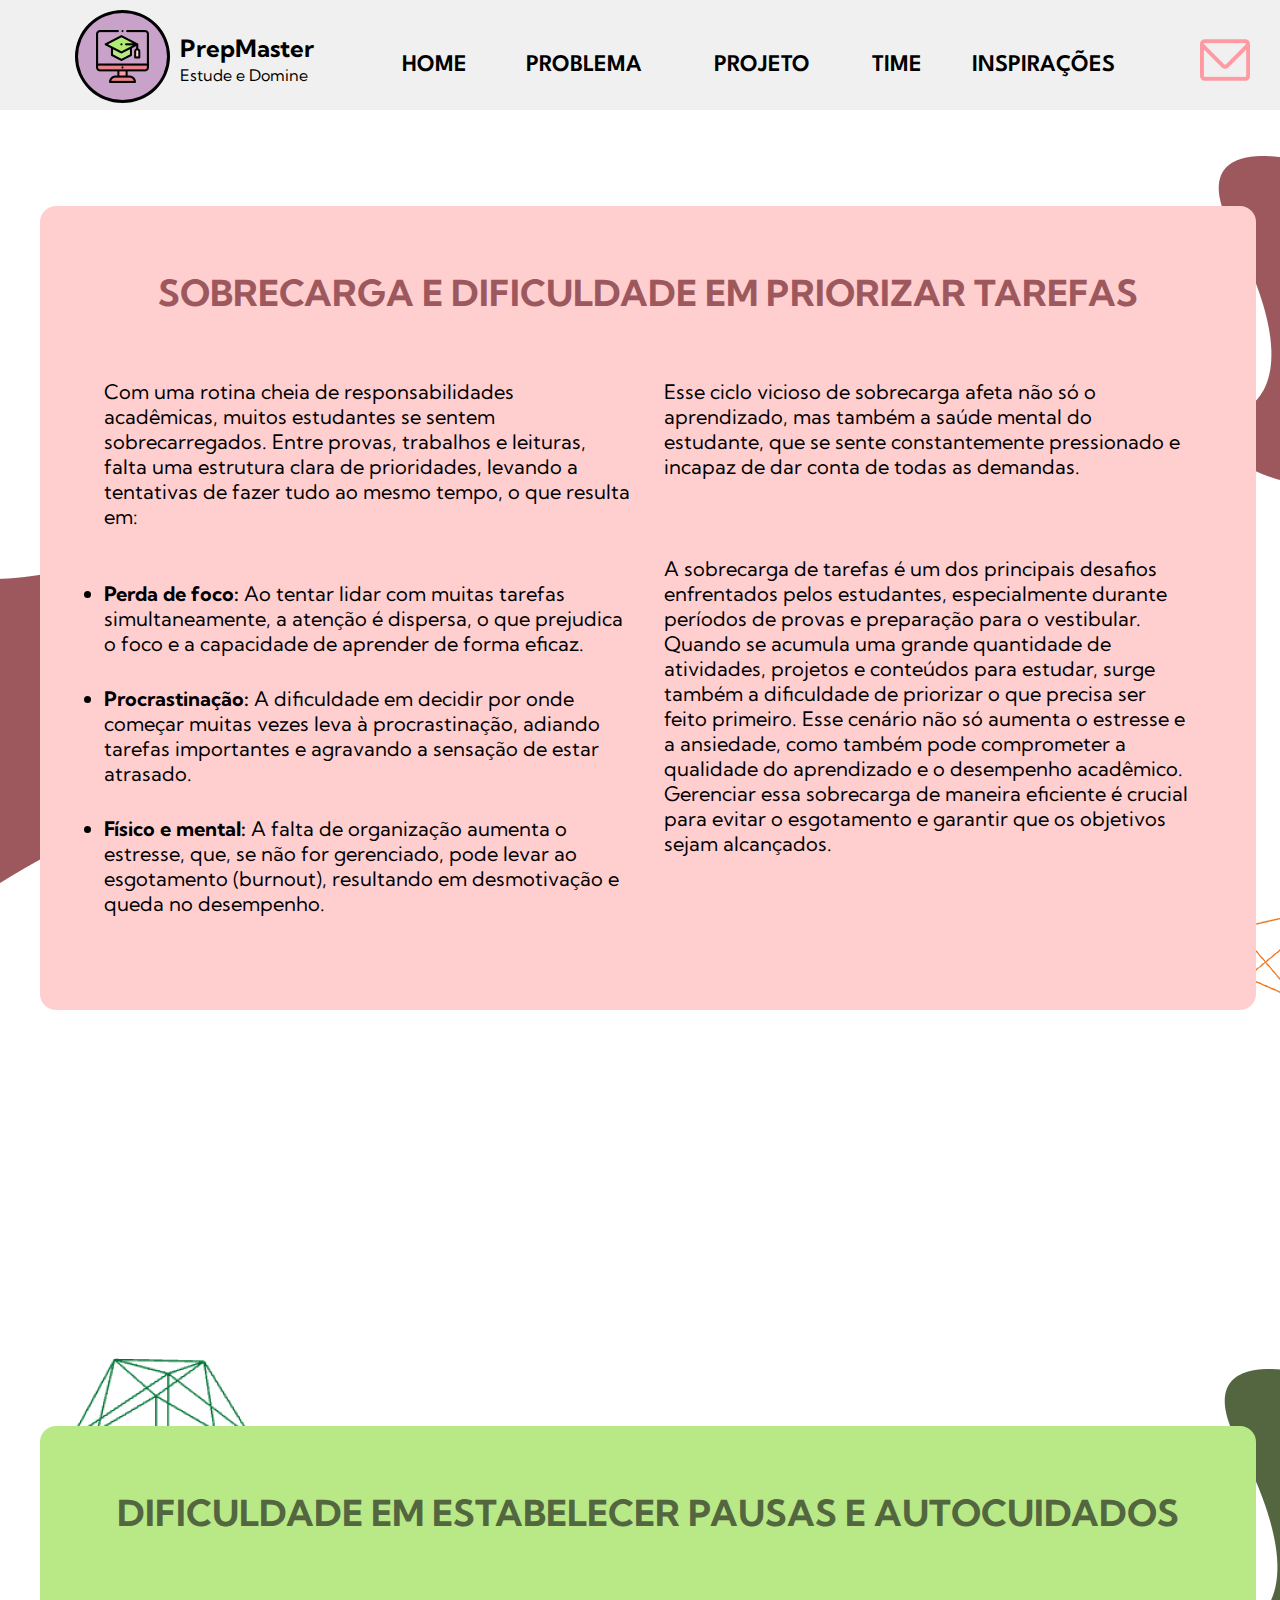
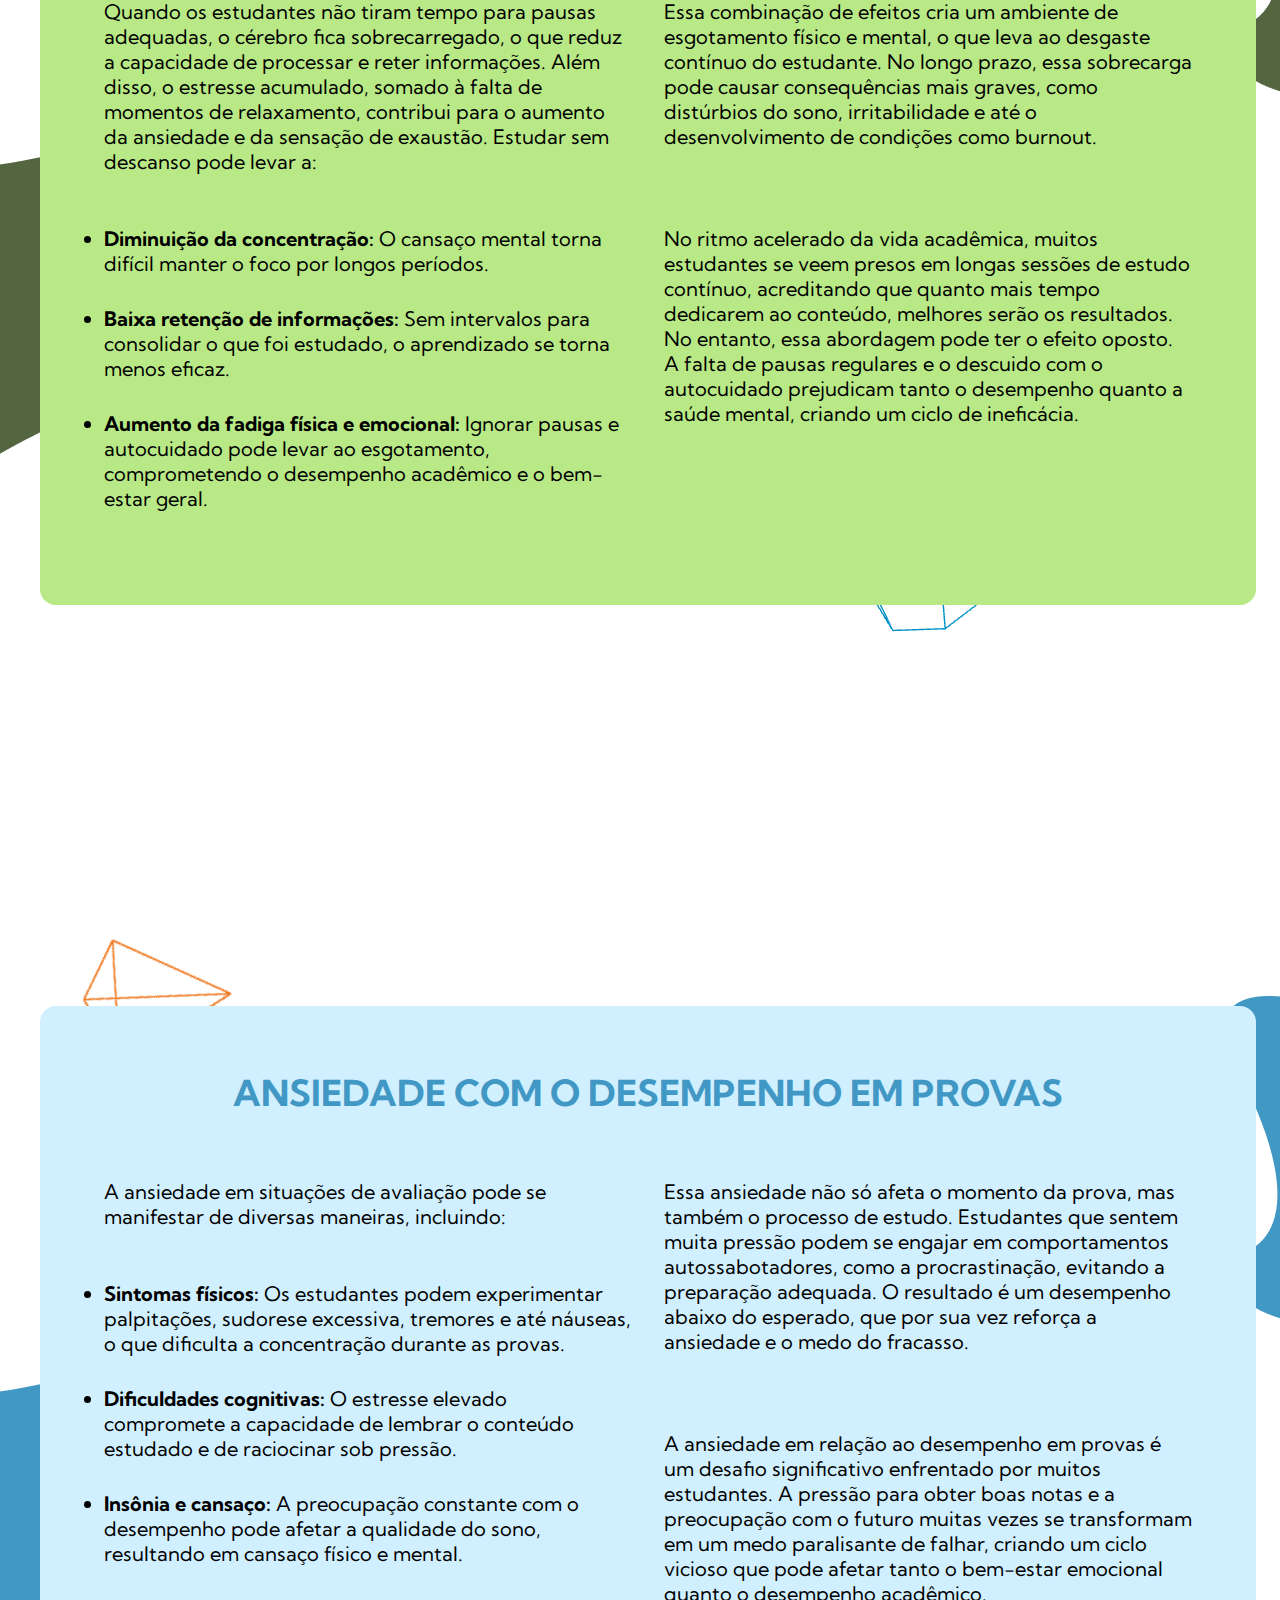
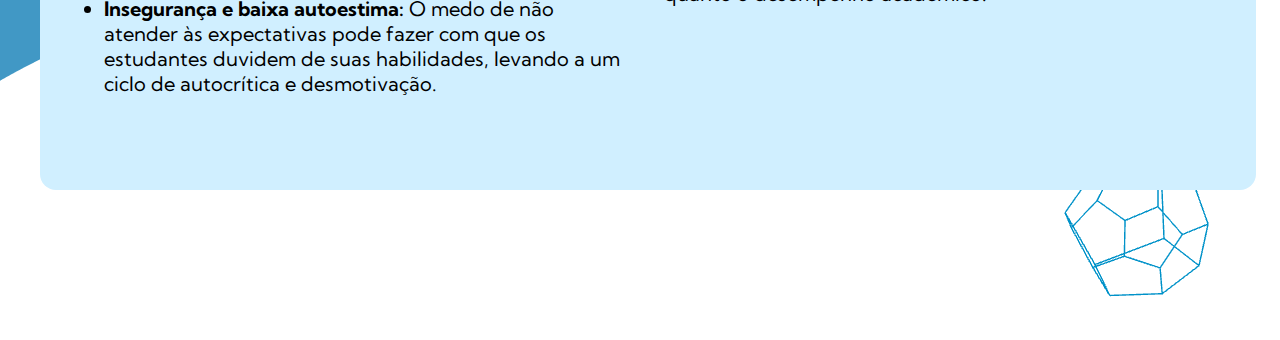
<file: problemaas/problema1.html>
<!DOCTYPE html>
<html lang="en">

<head>
    <meta charset="UTF-8">
    <meta name="viewport" content="width=device-width, initial-scale=1.0">
    <title>PrepMaster</title>
    <link rel="preconnect" href="https://fonts.googleapis.com">
    <link rel="preconnect" href="https://fonts.gstatic.com" crossorigin>
    <link href="https://fonts.googleapis.com/css2?family=Kumbh+Sans:wght@100..900&display=swap" rel="stylesheet">
    <link rel="icon" href="img/Group 1 (2).png" >
    <link rel="preconnect" href="https://fonts.googleapis.com">
    <link rel="preconnect" href="https://fonts.gstatic.com" crossorigin>
    <link href="https://fonts.googleapis.com/css2?family=Kumbh+Sans:wght@100..900&family=League+Spartan:wght@100..900&display=swap" rel="stylesheet">
    <link rel="stylesheet" href="style.css">
</head>


<body>

       
   
<script>
window.embeddedChatbotConfig = {
chatbotId: "nphHIUIAzTrmJ7Rxg_bEd",
domain: "www.chatbase.co"
}
</script>
<script
src="https://www.chatbase.co/embed.min.js"
chatbotId="nphHIUIAzTrmJ7Rxg_bEd"
domain="www.chatbase.co"
defer>
</script>


    <div class="header">
        <div class="group-container">
          <div class="ellipse-group">
            <div class="group-child21"></div>
            <img class="graduation-cap-2-1" alt="" src="img/graduation-cap (2) 1.png">
          </div>
          <b class="prepmaster1">PrepMaster</b>
          <div class="estude-e-domine1">Estude e Domine</div>
        </div>
      
        <!-- Menu de Navegação -->
        <nav class="main-nav">
        
          <a href="../index.html#home" class="home1">HOME</a>
          <a href="../index.html#problema" class="problema1">PROBLEMA</a>
          <a href="../index.html#projeto" class="projeto1">PROJETO</a>
          <a href="../index.html#time" class="time1">TIME</a>
          <a href="../index.html#inspiracoes" class="inspiraes1">INSPIRAÇÕES</a>
        </nav>
      
        <a href="../index.html#contato"><img class="mail-packet-email-envelope-let-icon" alt="" src="img/622401_mail_packet_email_envelope_letter_icon 1 (1).png"></a>
      
      </div>
      
        <div class="main">
         
<div id="rosa">
            <section class="sobrecarga">
                
                <div class="container">
                    <div class="bloco-rosa">
                        <h3>SOBRECARGA E DIFICULDADE EM PRIORIZAR TAREFAS</h3>
                        <div class="texto">
                            <div>
                                <p class="rotina">Com uma rotina cheia de responsabilidades acadêmicas, muitos estudantes se sentem sobrecarregados. Entre provas, trabalhos e leituras, falta uma estrutura clara de prioridades, levando a tentativas de fazer tudo ao mesmo tempo, o que resulta em:</p>

                                <ul>
                                    <li>
                                        <strong>Perda de foco:</strong> Ao tentar lidar com muitas tarefas simultaneamente, a atenção é dispersa, o que prejudica o foco e a capacidade de aprender de forma eficaz.
                                    </li>

                                    <li>
                                        <strong>Procrastinação:</strong> A dificuldade em decidir por onde começar muitas vezes leva à procrastinação, adiando tarefas importantes e agravando a sensação de estar atrasado.
                                    </li>

                                    <li><strong>Físico e mental:</strong> A falta de organização aumenta o estresse, que, se não for gerenciado, pode levar ao esgotamento (burnout), resultando em desmotivação e queda no desempenho.</li>
                                </ul>
                            </div>
                            <div class="texto2">
                                <p>Esse ciclo vicioso de sobrecarga afeta não só o aprendizado, mas também a saúde mental do estudante, que se sente constantemente pressionado e incapaz de dar conta de todas as demandas.</p>

                                <p>A sobrecarga de tarefas é um dos principais desafios enfrentados pelos estudantes, especialmente durante períodos de provas e preparação para o vestibular. Quando se acumula uma grande quantidade de atividades, projetos e conteúdos para estudar, surge também a dificuldade de priorizar o que precisa ser feito primeiro. Esse cenário não só aumenta o estresse e a ansiedade, como também pode comprometer a qualidade do aprendizado e o desempenho acadêmico. Gerenciar essa sobrecarga de maneira eficiente é crucial para evitar o esgotamento e garantir que os objetivos sejam alcançados.</p>
                            </div>
                        </div>
                    </div>
                </div>

            </section>
        </div>
            <div id="verde"> 
            <section class="autocuidados">
                
                <div class="container">
                    <div class="bloco-verde">
                        <h3>DIFICULDADE EM ESTABELECER PAUSAS E AUTOCUIDADOS</h3>
                        <div class="texto">
                            <div>
                                <p class="estudantes">Quando os estudantes não tiram tempo para pausas adequadas, o cérebro fica sobrecarregado, o que reduz a capacidade de processar e reter informações. Além disso, o estresse acumulado, somado à falta de momentos de relaxamento, contribui para o aumento da ansiedade e da sensação de exaustão.
                                    Estudar sem descanso pode levar a:
                                    </p>

                                <ul>
                                    
                                    <li>
                                        <strong>Diminuição da concentração:</strong>  O cansaço mental torna difícil manter o foco por longos períodos.

                                    </li>

                                    <li>
                                        <strong>Baixa retenção de informações:</strong> Sem intervalos para consolidar o que foi estudado, o aprendizado se torna menos eficaz.
                                    </li>

                                    <li><strong>Aumento da fadiga física e emocional:</strong> Ignorar pausas e autocuidado pode levar ao esgotamento, comprometendo o desempenho acadêmico e o bem-estar geral.</li>
                                </ul>
                            </div>
                            <div class="texto2">
                                <p>Essa combinação de efeitos cria um ambiente de esgotamento físico e mental, o que leva ao desgaste contínuo do estudante. No longo prazo, essa sobrecarga pode causar consequências mais graves, como distúrbios do sono, irritabilidade e até o desenvolvimento de condições como burnout.</p>

                                <p>No ritmo acelerado da vida acadêmica, muitos estudantes se veem presos em longas sessões de estudo contínuo, acreditando que quanto mais tempo dedicarem ao conteúdo, melhores serão os resultados. No entanto, essa abordagem pode ter o efeito oposto. A falta de pausas regulares e o descuido com o autocuidado prejudicam tanto o desempenho quanto a saúde mental, criando um ciclo de ineficácia.</p>
                            </div>
                        </div>
                    </div>
                </div>

            </section>
        </div>
        <div id="azul">
            <section class="ansiedade">
                
                <div class="container">
                    <div class="bloco-azul">
                        <h3>ANSIEDADE COM O DESEMPENHO EM PROVAS</h3>
                        <div class="texto">
                            <div>
                                <p class="avaliação">
                                    A ansiedade em situações de avaliação pode se manifestar de diversas maneiras, incluindo:
                                </p>

                                <ul>
                                    <li>
                                        <strong>Sintomas físicos:</strong> Os estudantes podem experimentar palpitações, sudorese excessiva, tremores e até náuseas, o que dificulta a concentração durante as provas.
                                    </li>

                                    <li>
                                        <strong>Dificuldades cognitivas:</strong>  O estresse elevado compromete a capacidade de lembrar o conteúdo estudado e de raciocinar sob pressão.
                                    </li>

                                    <li>
                                        <strong>Insônia e cansaço:</strong> A preocupação constante com o desempenho pode afetar a qualidade do sono, resultando em cansaço físico e mental.
                                    </li>

                                    <li>
                                        <strong>Insegurança e baixa autoestima:</strong>  O medo de não atender às expectativas pode fazer com que os estudantes duvidem de suas habilidades, levando a um ciclo de autocrítica e desmotivação.
                                    </li>
                                </ul>
                            </div>
                            <div class="texto2">
                                <p>Essa ansiedade não só afeta o momento da prova, mas também o processo de estudo. Estudantes que sentem muita pressão podem se engajar em comportamentos autossabotadores, como a procrastinação, evitando a preparação adequada. O resultado é um desempenho abaixo do esperado, que por sua vez reforça a ansiedade e o medo do fracasso.</p>

                                <p>A ansiedade em relação ao desempenho em provas é um desafio significativo enfrentado por muitos estudantes. A pressão para obter boas notas e a preocupação com o futuro muitas vezes se transformam em um medo paralisante de falhar, criando um ciclo vicioso que pode afetar tanto o bem-estar emocional quanto o desempenho acadêmico.</p>
                            </div>
                        </div>
                    </div>
                </div>

            </section>
        </div>
        </div>

                
</body>

</html>
</file>
<file: css/style.css>
*{
      scroll-behavior: smooth;
}

body {
    margin: 0;
    line-height: normal;
    width: 100%;
    }

    .imagens-icon {
        position: absolute;
        top: 156px;
        left: -0,5px;
        width: 100%;
  }
  .gerencie-seu-tempo {
        font-weight: 600;
        width: 100%;
        font-size: 62px;
      
  }
  .span {
        font-weight: 500;
        font-family: 'League Spartan';
        width: 100%;
  }
  .de-estudo-com1 {
        font-weight: 300;
        font-family: 'League Spartan';
        font-size: 62px;
  }
  .de-estudo-com {
        color: #000;
  }
  .inteligncia {
        font-weight: 600;
        font-family: 'League Spartan';
        color: #9c585d;
        font-size: 62px;
  }
  .gerencie-seu-tempo-de-estudo-c {
        margin: 0;
        font-size: 32px ;
  }
  .gerencie-seu-tempo-container {
        position: absolute;
        top: 0px;
        left: 9px;
        display: inline-block;
        width: 665px;
  }
  .alivie-a-presso-container {
        position: absolute;
        top: 223px;
        left: 0px;
        font-size: 32px;
        font-weight: 300;
        color: #000;
        display: inline-block;
        width: 628px;
        height: 327px;
  }
  .titulo-texto {
        position: absolute;
        top: 297px;
        left: 45px;
        width: 687px;
        height: 550px;
  }
  .pgina-1 {
        position: absolute;
        top: 0px;
        left: 0px;
        background-color: #fff;
        width: 100%;
        height: 1024px;
        overflow: hidden;
        font-size: 64px;
        color: #9c585d;
        font-family: 'League Spartan';
  }
  .pgina-3-child {
        position: absolute;
        top: 670px;
        left: 207px;
        border-radius: 50%;
        border: 3px solid #aee0e8;
        box-sizing: border-box;
        width: 142px;
        height: 142px;
  }
  .organize-seus-estudos {
        position: absolute;
        top: 164px;
        left: 750px;
        font-size: 35px;
        display: inline-block;
        width: 550px;
  }
  .boto-child {
        position: absolute;
        top: 0px;
        left: 0px;
        border-radius: 25px;
        background-color: #d0efff;
        width: 80%;
        height: 67px;
  }

  .entenda-mais {
        position: absolute;
        top: 14px;
        left: 55px;
        font-weight: 600;
        transition: transform 0.05s ease-in-out;
        color: #000;
  }
  .entenda-mais:hover {
      color: #9c585d;; 
    
      transition: 0.5s;

      transition: 100ms linear;

      transform: scale(1.0); /* Zoom de 10% */
  }
  .boto {
        position: absolute;
        top: 760px;
        left: 850px;
        width: 388px;
        height: 67px;
      }

  .pensando-no-problema {
        position: absolute;
        top: 360px;
        left: 750px;
        font-weight: 300;
        display: inline-block;
        width: 500px;
        font-size: 27px;
  }
  .pgina-3-item {
        position: absolute;
        top: 133.75px;
        left: -20px;
        width: 55%;
        height: 784.5px;
  }
  .pgina-3-inner {
        position: absolute;
        top: 149px;
        left: 172px;
        border-radius: 20px;
        border: 3px solid #9fba6c;
        box-sizing: border-box;
        width: 12%;
        height: 15%;
  }
  .look-this-cell-phone-pleased-h-icon {
        position: absolute;
        top: 204px;
        left: 25px;
        width: 70%;
        height: 820px;
        object-fit: cover;
  }
  .calendar-icon-1 {
        position: absolute;
        top: 154px;
        left: 11px;
        width: 186.1px;
        height: 186.1px;
        object-fit: contain;
  }
  .group-icon {
        position: absolute;
        top: 528.54px;
        left: 143px;
        width: 54px;
        height: 52.9px;
        object-fit: contain;
  }
  .prepmaster {
        position: absolute;
        top: 596.27px;
        left: 135px;
        font-size: 13px;
        transform:  rotate(-1deg);
        transform-origin: 0 0;
  }
  .estude-e-domine1 {
      font-size: 14px;
      color: #000;
    }
  .star-icon {
        position: absolute;
        top: 614px;
        left: 680px;
        width: 60.7px;
        height: 60.7px;
        object-fit: contain;
  }
  .polygon-icon {
        position: absolute;
        top: 458.08px;
        left: 39.83px;
        width: 51.2px;
        height: 52.4px;
        object-fit: contain;
  }
  .ellipse-div {
        position: absolute;
        top: 164px;
        left: 440px;
        box-shadow: 1px 1px 4px rgba(0, 0, 0, 0.25);
        border-radius: 50%;
        background-color: #b8e986;
        width: 35px;
        height: 35px;
  }
  .note-sticky-icon-1 {
        position: absolute;
        top: 254px;
        left: 563px;
        width: 182.2px;
        height: 182.2px;
        object-fit: contain;
  }
  .pgina-3 {
        position: absolute;
        top: 2048px;
        left: 0px;
        background-color: white;
        width: 100%;
        height: 1024px;
        overflow: hidden;
  }
  .download-1-icon {
        position: absolute;
        top: 164px;
        left: 34px;
        width: 194px;
        height: 194px;
        object-fit: cover;
  }
  .pgina-2-child {
        position: absolute;
        top: 0px;
        width: 100%;
        height: 384px;
  }
  .pgina-2-item {
        position: absolute;
        top: 506px;
        left: 0;
        width: 100%;
        height: 513px;
  }
  .image-24-icon {
        position: absolute;
        top: 493px;
        left: 1180px;
        width: 160px;
        height: 160px;
        object-fit: cover;
  }
  .image-25-icon {
        position: absolute;
        top: 849px;
        left: 0px;
        width: 160px;
        height: 160px;
        object-fit: cover;
  }
  .pgina-2-inner {
        position: absolute;
        top: 249px;
        left: 80px;
        border-radius: 15px;
        background-color: #c8a2c8;
        width: 27%;
        height: 680px;
  }
  .rectangle-div {
        position: absolute;
        top: 261px;
        left: 80px;
        box-shadow: 0px 4px 4px rgba(0, 0, 0, 0.25);
        border-radius: 15px;
        background-color: #fff;
        width: 27%;
        height: 680px;
  }
  .esse-ambiente-competitivo {
        position: absolute;
        top: 751px;
        left: 105px;
        font-weight: 300;
        display: inline-block;
        width: 300px;
  }
  .a-sobrecarga-de {
        position: absolute;
        top: 565px;
        left: 105px;
        font-weight: 300;
        display: inline-block;
        width: 300px;
  }
  .rectangle-icon {
        position: absolute;
        top: 261px;
        left: 470px;
        border-radius: 15px;
        width: 60%;
        height: 187px;
  }
  .pgina-2-child1 {
        position: absolute;
        top: 271px;
        left: 466px;
        border-radius: 15px;
        width: 60.6%;
        height: 187px;
  }
  .pgina-2-child2 {
        position: absolute;
        top: 496px;
        left: 470px;
        border-radius: 15px;
        width: 60%;
        height: 187px;
  }
  .pgina-2-child3 {
        position: absolute;
        top: 506px;
        left: 466px;
        border-radius: 15px;
        width: 60.6%;
        height: 187px;
  }
  .pgina-2-child4 {
        position: absolute;
        top: 732px;
        left: 470px;
        border-radius: 15px;
        width: 60%;
        height: 187px;
  }
  .pgina-2-child5 {
        position: absolute;
        top: 742px;
        left: 466px;
        border-radius: 15px;
        width: 60.6%;
        height: 187px;
  }
  .a-sobrecarga-de1 {
        position: absolute;
        top: 343px;
        left: 500px;
        font-weight: 300;
        display: inline-block;
        width: 53%;
  }
  .o-problema {
        position: absolute;
        top: 104px;
        left: 548px;
        font-size: 200%;
  }
  .entendendo-o-problema {
        position: absolute;
        top: 312px;
        left: 104px;
        font-size: 140%;
  }
  .sobrecarga-e-dificuldade {
        position: absolute;
        top: 295px;
        left: 500px;
        font-size: 140%;
  }
  .dificuldade-em-estabelecer {
        position: absolute;
        top: 530px;
        left: 500px;
        font-size: 140%;
  }
  .ansiedade-com-o {
        position: absolute;
        top: 766px;
        left: 500px;
  }
  .ansiedade-com-o b {
      font-size: 140%;
  }
  .ansiedade-com-o p {
      font-weight: 300;
      font-size: 20px;
      max-width: 700px;
  }
  .a-preparao-para {
        margin: 0;
        white-space: pre-wrap;
  }
  .a-preparao-para-container {
        position: absolute;
        top: 405px;
        left: 105px;
        font-weight: 300;
        display: inline-block;
        width: 338px;
        height: 125px;
  }
  .a-falta-de {
        position: absolute;
        top: 578px;
        left: 500px;
        font-weight: 300;
        display: inline-block;
        width: 53%;
  }
  .a-falta-de1 {
        position: absolute;
        top: 814px;
        left: 559px;
        font-weight: 300;
        display: inline-block;
        width: 823px;
  }
  .arrow-direction-right-next-ico-icon {
        position: absolute;
        top: 619px;
        left: 1180px;
        width: 57px;
        height: 57px;
        object-fit: cover;
        transition: transform 0.3s ease-in-out;
      }
      .arrow-direction-right-next-ico-icon:hover {
          transform: scale(1.1); /* Zoom de 10% */
      }

  .arrow-direction-right-next-ico-icon1 {
        position: absolute;
        top: 855px;
        left: 1180px;
        width: 57px;
        height: 57px;
        object-fit: cover;
        transition: transform 0.3s ease-in-out;
      }
      .arrow-direction-right-next-ico-icon1:hover {
          transform: scale(1.1); /* Zoom de 10% */
      }

  .arrow-direction-right-next-ico-icon2 {
        position: absolute;
        top: 383px;
        left: 1180px;
        width: 57px;
        height: 57px;
        object-fit: cover;
        transition: transform 0.3s ease-in-out;
      }
      .arrow-direction-right-next-ico-icon2:hover {
          transform: scale(1.1); /* Zoom de 10% */
      }

  .pgina-2 {
        position: absolute;
        top: 1024px;
        left: 0px;
        background-color: #fff;
        width: 100%;
        height: 1024px;
        overflow: hidden;
        font-size: 20px;
  }
  .pgina-4-child {
        position: absolute;
        top: -23px;
        left: 0px;
        width: 100%;
        height: 322.6px;
  }
  .pgina-4-item {
        position: absolute;
        top: -5px;
        left: 0px;
        width: 100%;
        height: 322.6px;
  }
  .pgina-4-inner {
        position: absolute;
        top: 721px;
        left: 0px;
        width: 100%;
        height: 322.6px;
  }
  .vector-icon {
        position: absolute;
        top: 701px;
        left: 0px;
        right: 0px;
        width: 100%;
        height: 322.6px;
  }
  .nosso-time {
        position: absolute;
        top: 108px;
        left: 520px;
        font-size: 48px;
        text-align: left;
  }
  .group-child {
        position: absolute;
        top: 0px;
        left: -3px;
        width: 20%;
        height: 80%;
  }

  .eric-maggi {
        position: absolute;
        top: 0px;
        left: 0px;
        width: 100%;
  }
  .eric-maggi-wrapper {
        position: absolute;
        top: 274px;
        left: 48px;
        width: 100%;
        height: 30px;
  }
  .aline-monteiro-wrapper {
        position: absolute;
        top: 274px;
        left: 339px;
        width: 100%;
        height: 30px;
  }
  .duda-barboza-wrapper {
        position: absolute;
        top: 274px;
        left: 668px;
        width: 100%;
        height: 30px;
  }
  .larissa-rabelo-wrapper {
        position: absolute;
        top: 274px;
        left: 988px;
        width: 100%;
        height: 30px;
  }
  .group-parent {
        position: absolute;
        top: 318px;
        left: 50px;
        width: 1193px;
        height: 304px;
        text-align: left
  }


  .desenvolvedor-front-end {
        position: absolute;
        top: 637px;
        left: 50px;
        font-weight: 300;
        display: inline-block;
        width: 240px;
  }
  .ellipse-icon {
        position: absolute;
        top: 649px;
        left: 50px;
        width: 10px;
        height: 10px;
  }
  .designer-grfico {
        position: absolute;
        top: 637px;
        left: 380px;
        font-weight: 300;
        display: inline-block;
        width: 240px;
  }

  .desenvolvedor-front-end-aline  {
      position: absolute;
      top: 690px;
      left: 379px;
      font-weight: 300;
      display: inline-block;
      width: 240px;
}

  .pgina-4-child1 {
        position: absolute;
        top: 649px;
        left: 370px;
        width: 10px;
        height: 10px;
  }

  .pgina-4-child16 {
      position: absolute;
      top: 701px;
      left: 370px;
      width: 10px;
      height: 10px;
}

  .desenvolvedor-back-end {
        position: absolute;
        top: 639px;
        left: 700px;
        font-weight: 300;
        display: inline-block;
        width: 240px;
  }
  .pgina-4-child2 {
        position: absolute;
        top: 651px;
        left: 670px;
        width: 10px;
        height: 10px;
  }
  .pgina-4-child3 {
        position: absolute;
        top: 318px;
        left: 700px;
        width: 242px;
        height: 242px;
      }

  .pgina-4-child4 {
        position: absolute;
        top: 318px;
        left: 380px;
        width: 242px;
        height: 242px;
      }
      
  .pgina-4-child6 {
    position: absolute;
    top: 318px;
    left: 1015px;
    width: 242px;
    height: 242px;
      }

  .web-designer1 {
        position: absolute;
        top: 0px;
        left: -94px;
        font-weight: 300;
        display: inline-block;
        width: 240px;
  }

  .web-designer2 {
      position: absolute;
      top: 0px;
      left: -133px;
      font-weight: 300;
      display: inline-block;
      width: 240px;
}

  .group-child7 {
        position: absolute;
        top: 12px;
        left: -124px;
        width: 10px;
        height: 10px;
  }

  .group-child78 {
      position: absolute;
      top: 12px;
      left: -140px;
      width: 10px;
      height: 10px;

  }

  .web-designer-parent {
        position: absolute;
        top: 319px;
        left: 390px;
        width: 240px;
        height: 30px;
  }
  .web-designer-group {
        position: absolute;
        top: 398px;
        left: 30px;
        width: 240px;
        height: 30px;
  }
  .ellipse-parent {
        position: absolute;
        top: 318px;
        left: 765px;
        width: 567px;
        height: 428px;
  }
  .venha-ver-nossa {
        position: absolute;
        top: 19px;
        left: 25px;
        font-weight: 600;
        transition: transform 0.05s ease-in-out;
        color:#000
      }
      .venha-ver-nossa:hover {
          color: #9c585d;; 
        
          transition: 0.5s;
    
          transition: 100ms linear;
    
          transform: scale(1.0); /* Zoom de 10% */
      }
  .boto1 {
        position: absolute;
        top: 867px;
        left: 485px;
        width: 35%;
        height: 67px;
        text-align: left;
  }
  .pgina-4 {
        position: absolute;
        top: 3072px;
        left: 0px;
        background-color: #fff;
        width: 100%;
        height: 1024px;
        overflow: hidden;
        text-align: center;
        font-size: 24px;
  }
  .pgina-5-child {
        position: absolute;
        top: 97px;
        left: 698px;
        width: 100%;
        height: 941px;
  }
  .pgina-5-item {
        position: absolute;
        top: -3px;
        left: -250px;
        width: 918px;
        height: 927px;
        object-fit: contain;
  }
  .nossas-inspiraes {
        position: absolute;
        top: 115px;
        left: 395px;
        font-size: 48px;
  }
  .pgina-5-inner {
        position: absolute;
        top: 872px;
        left: 94px;
        width: 60.7px;
        height: 60.7px;
        object-fit: contain;
  }
  .group-child9 {
        position: absolute;
        top: 0px;
        left: 0px;
        box-shadow: 0px 4px 4px rgba(0, 0, 0, 0.25);
        border-radius: 15px;
        background-color: #d0efff;
        width: 577px;
        height: 193px;
  }
  .group-child10 {
        position: absolute;
        top: 16px;
        left: 0px;
        box-shadow: 0px 4px 4px rgba(0, 0, 0, 0.25);
        border-radius: 15px;
        background-color: #fff;
        width: 577px;
        height: 193px;
  }
  .group-child11 {
        position: absolute;
        top: 39px;
        left: 15px;
        border-radius: 50%;
        width: 148px;
        height: 148px;
        object-fit: cover;
  }
  .sal-khan {
        position: absolute;
        top: 49px;
        left: 198px;
  }
  .fundador-da-khan {
        position: absolute;
        top: 98px;
        left: 198px;
        font-size: 20px;
        font-weight: 300;
        display: inline-block;
        width: 393px;
  }
  .rectangle-parent {
        position: absolute;
        top: 633px;
        left: 40px;
        width: 591px;
        height: 209px;
  }
  .group-child12 {
        position: absolute;
        top: 0px;
        left: 0px;
        box-shadow: 0px 4px 4px rgba(0, 0, 0, 0.25);
        border-radius: 15px;
        background-color: #ff9aa2;
        width: 577px;
        height: 193px;
  }
  .pesquisadora-de-grit {
        position: absolute;
        top: 102px;
        left: 198px;
        font-size: 20px;
        font-weight: 300;
        display: inline-block;
        width: 361px;
  }
  .rectangle-group {
        position: absolute;
        top: 317px;
        left: 700px;
        width: 577px;
        height: 209px;
  }
  .group-child15 {
        position: absolute;
        top: 0px;
        left: 0px;
        box-shadow: 0px 4px 4px rgba(0, 0, 0, 0.25);
        border-radius: 15px;
        background-color: #b8e986;
        width: 577px;
        height: 193px;
  }
  .criador-dos-mapas {
        position: absolute;
        top: 98px;
        left: 198px;
        font-size: 20px;
        font-weight: 200;
        display: inline-block;
        width: 361px;
  }
  .rectangle-container {
        position: absolute;
        top: 633px;
        left: 700px;
        width: 577px;
        height: 209px;
  }
  .group-child18 {
        position: absolute;
        top: 0px;
        left: 0px;
        box-shadow: 0px 4px 4px rgba(0, 0, 0, 0.25);
        border-radius: 15px;
        background-color: #c8a2c8;
        width: 577px;
        height: 193px;
  }
  .criador-do-getting {
        position: absolute;
        top: 102px;
        left: 198px;
        font-size: 20px;
        font-weight: 200;
        display: inline-block;
        width: 361px;
  }
  .group-div {
        position: absolute;
        top: 317px;
        left: 40px;
        width: 577px;
        height: 209px;
  }
  .pgina-5-child1 {
        position: absolute;
        top: 175px;
        left: 74px;
        width: 60.7px;
        height: 60.7px;
        object-fit: contain;
  }
  .pgina-5-child2 {
        position: absolute;
        top: 919px;
        left: 1346px;
        width: 60.7px;
        height: 60.7px;
        object-fit: contain;
  }
  .pgina-5-child3 {
        position: absolute;
        top: 224px;
        left: 694.5px;
        width: 35px;
        height: 35px;
  }
  .pgina-5-child4 {
        position: absolute;
        top: 236px;
        left: 1180px;
        width: 51.2px;
        height: 52.4px;
        object-fit: contain;
  }
  .pgina-5 {
        position: absolute;
        top: 4096px;
        left: 0px;
        background-color: #fff;
        width: 100%;
        height: 1024px;
        overflow: hidden;
  }
  .pgina-6-child {
        position: absolute;
        top: -1px;
        left: 0px;
        width: 100%;
        height: 384px;
  }
  .pgina-6-item {
        position: absolute;
        top: 322px;
        left: 20px;
        width: 1449px;
        height: 384px;
        object-fit: contain;
  }
  .pgina-6-inner {
        position: absolute;
        top: 760px;
        background-color: #c8a2c8;
        width: 100%;
        height: 447px;
  }
  .pgina-6-child1 {
        position: absolute;
        top: 51px;
        left: 760px;
        border-radius: 20px;
        background-color: #ffcfd0;
        width: 40%;
        height: 812px;
  }
  .studio-shot-good-looking-young-icon {
        position: absolute;
        top: 63px;
        left: 31px;
        width: 1000px;
        height: 697px;
        object-fit: cover;
  }
  .mande-sua-pergunta {
        position: absolute;
        top: 121px;
        left: 825px;
        font-size: 170%;
  }
  .name {
        position: absolute;
        top: 265px;
        left: 818px;
        border-radius: 10px;
        background-color: #fff;
        width: 430px;
        height: 61px;
        font-family:'Trebuchet MS', 'Lucida Sans Unicode', 'Lucida Grande', 'Lucida Sans', Arial, sans-serif;
        border: #f0f0f0;
  }
  .seu-nome {
        position: absolute;
        top: 235px;
        left: 820px;
  }
  .maria-eduarda-ferreira {
        position: absolute;
        top: 283px;
        left: 835px;
        opacity: 0.5;
  }
  .pergunta{
        position: absolute;
        top: 518px;
        left: 818px;
        border-radius: 10px;
        background-color: #fff;
        width: 430px;
        height: 188px;
        font-family: 'Trebuchet MS', 'Lucida Sans Unicode', 'Lucida Grande', 'Lucida Sans', Arial, sans-serif;
        border: #f0f0f0;
  }
  .sua-pergunta {
        position: absolute;
        top: 488px;
        left: 820px;
  }
  .como-fao-para {
        position: absolute;
        top: 536px;
        left: 835px;
        opacity: 0.5;
  }
  .email {
        position: absolute;
        top: 396px;
        left: 818px;
        border-radius: 10px;
        background-color: #fff;
        width: 430px;
        height: 61px;
        font-family:'Trebuchet MS', 'Lucida Sans Unicode', 'Lucida Grande', 'Lucida Sans', Arial, sans-serif;
        border: #f0f0f0;
  }
  .btn {
        position: absolute;
        top: 755px;
        left: 930px;
        border-radius: 10px;
        background-color: #ea9597;
        width: 200px;
        height: 61px;
        border: #ea9597;
        font-family: 'Trebuchet MS', 'Lucida Sans Unicode', 'Lucida Grande', 'Lucida Sans', Arial, sans-serif;
        font-weight: bold;
  }
  .seu-e-mail {
        position: absolute;
        top: 366px;
        left: 820px;
  }
  .enviar {
        position: absolute;
        top: 773px;
        left: 990px;
        color: #fff;
  }
  .mariaeduardagmailcom {
        position: absolute;
        top: 414px;
        left: 835px;
        opacity: 0.5;
  }
  .problema {
        position: absolute;
        top: 843px;
        left: 210px;
        font-size: 16px;
        transition: transform 0.05s ease-in-out;
      }
      .problema:hover {
          color: #9c585d;; 
        
          transition: 0.5s;
    
          transition: 100ms linear;
    
          transform: scale(1.0); /* Zoom de 10% */
      }
  .home {
        position: absolute;
        top: 843px;
        left: 100px;
        font-size: 16px;
        font-weight: 1000;
        transition: transform 0.05s ease-in-out;
      }
      .home:hover {
          color: #9c585d;; 
        
          transition: 0.5s;
    
          transition: 100ms linear;
    
          transform: scale(1.0); /* Zoom de 10% */
      }
  .projeto {
        position: absolute;
        top: 843px;
        left: 360px;
        font-size: 16px;
        transition: transform 0.05s ease-in-out;
      }
      .projeto:hover {
          color: #9c585d;; 
        
          transition: 0.5s;
    
          transition: 100ms linear;
    
          transform: scale(1.0); /* Zoom de 10% */
      }
  .inspiraes {
        position: absolute;
        top: 843px;
        left: 585px;
        font-size: 16px;
        transition: transform 0.05s ease-in-out;
      }
      .inspiraes:hover {
          color: #9c585d;; 
        
          transition: 0.5s;
    
          transition: 100ms linear;
    
          transform: scale(1.0); /* Zoom de 10% */
      }
  .social-facebook-icon-1 {
        position: absolute;
        top: 0px;
        left: 514px;
        width: 32px;
        height: 32px;
        object-fit: cover;
        transition: transform 0.3s ease-in-out;
      }

      .social-facebook-icon-1:hover {
          transform: scale(1.1); /* Zoom de 10% */
      }
      
  .linkedin-social-icon-1 {
        position: absolute;
        top: 0px;
        left: 427px;
        width: 32px;
        height: 32px;
        object-fit: cover;
        transition: transform 0.3s ease-in-out;
      }

      .linkedin-social-icon-1:hover {
          transform: scale(1.1); /* Zoom de 10% */
      }
  .instagram-icon-1 {
        position: absolute;
        top: 0px;
        left: 340px;
        width: 32px;
        height: 32px;
        object-fit: cover;
        transition: transform 0.3s ease-in-out;
}

.instagram-icon-1:hover {
  transform: scale(1.1); /* Zoom de 10% */
} 
  .prepmastereducationgmailcom {
        position: absolute;
        top: 6px;
        left: 0px;
        transition: transform 0.05s ease-in-out;
      }
      .prepmastereducationgmailcom:hover {
          color: #9c585d;; 
        
          transition: 0.5s;
    
          transition: 100ms linear;
    
          transform: scale(1.0); /* Zoom de 10% */
      }
  .social-facebook-icon-1-parent {
        position: absolute;
        top: 942px;
        left: 400px;
        width: 546px;
        height: 32px;
        font-size: 16px;
  }
  .time {
        position: absolute;
        top: 843px;
        left: 490px;
        font-size: 16px;
        transition: transform 0.05s ease-in-out;
      }
      .time:hover {
          color: #9c585d;; 
        
          transition: 0.5s;
    
          transition: 100ms linear;
    
          transform: scale(1.0); /* Zoom de 10% */
      }
  .pgina-6 {
        position: absolute;
        top: 5120px;
        left: 0px;
        background-color: #fff;
        width: 100%;
        height: 1024px;
        overflow: hidden;
        font-size: 20px;
  }
  .header {
        position: absolute;
        top: 0px;
        left: 0px;
        background-color: #f2f2f2;
        width: 1440px;
        height: 90px;
        position: fixed;
  }
  .problema1 {
        position: absolute;
        top: 54px;
        left: 526px;
  }
  .home1 {
        position: absolute;
        top: 54px;
        left: 402px;
  }
  .projeto1 {
        position: absolute;
        top: 54px;
        left: 714px;
  }
  .inspiraes1 {
        position: absolute;
        top: 54px;
        left: 972px;
  }
  .time1 {
        position: absolute;
        top: 54px;
        left: 872px;
  }
  .group-child21 {
        position: absolute;
        top: 0px;
        left: 0px;
        border-radius: 50%;
        background-color: #c8a2c8;
        border: 3px solid #000;
        box-sizing: border-box;
        width: 95px;
        height: 93px;
  }
  .graduation-cap-2-1 {
        position: absolute;
        top: 20px;
        left: 21px;
        width: 53px;
        height: 53px;

  }
  .ellipse-group {
        position: absolute;
        top: 10px;
        left: 75px;
        width: 20%;
      height: 93px;

  }
  

  .prepmaster1 {
        top: 24px;
        left: 180px;
        font-weight: bolder;

  }
  .estude-e-domine1 {
        position: absolute;
        top: 58px;
        left: 102px;
        font-size: 16px;
  }
  .group-container {
      display: flex;
  text-align: left;
      gap: 30px;
    }
    
    .group-container .prepmaster1 {
      margin-left: 130px;
      font-size: 24px;
      font-weight: bolder;
      margin-top: -15px;

    }

  .mail-packet-email-envelope-let-icon {
      position: absolute;
      top: 35px;
      left: 1200px;
      width: 50px;
      height: 50px;
      object-fit: cover;
      transition: transform 0.3s ease-in-out;
}

.mail-packet-email-envelope-let-icon:hover {
  transform: scale(1.1); /* Zoom de 10% */
} 
  .header {
      display: flex;
      justify-content: center;
      align-items: center;
      background-color: #f0f0f0; /* Ajuste para o tom de cinza */
      padding: 10px 50px;
      z-index: 100;
      top: 0;
      width: 100%;
      gap: 20px;
      position: fixed;
    }
    
  
  .desktop-1 {
        width: 100%;
        position: relative;
        background-color: #fff;
        height: 6144px;
        overflow: hidden;
        text-align: left;
        font-size: 32px;
        color: #000;
        font-family: 'Kumbh Sans';
  }
  .main-nav {
      display: flex;
      gap: 30px; /* Adiciona espaçamento entre os links */
      font-weight: bolder;
      transition: transform 0.02s ease-in-out;
    }

    .main-nav a:hover {
      color: #9c585d;; 
    
      transition: 0.5s;

      transition: 200ms linear;

      transform: scale(1.1); /* Zoom de 10% */
    } 
    
    

    .main-nav a {
      text-decoration: none;
      color: #000;
      font-family: 'League Spartan'; /* Fonte original */
      font-size: 24px; /* Ajuste o tamanho da fonte */
    }
    

  
    .header {
      display: flex;
      justify-content: space-between; /* Ajuste para que os elementos fiquem nas extremidades */
      align-items: center;
      background-color: #f0f0f0; /* Ajuste para o tom de cinza */
      padding: 10px 50px;
      width: 100%;
      gap: 20px;
      position: fixed;
  }
  
  .main-nav {
      display: flex;
      gap: 30px; /* Espaçamento entre os links */
      font-weight: bolder;
  }
  
  .main-nav a {
      text-decoration: none;
      color: #000;
      font-family: 'League Spartan'; /* Fonte original */
      font-size: 24px; /* Ajuste o tamanho da fonte */
  }

  .prepmaster1 {
      font-weight: bolder;
      font-size: 24px; /* Tamanho ajustado */
      left: 180px;
  }
  
  .estude-e-domine1 {
      position: absolute;
      top: 65px;
      left: 180px;
      font-size: 16px;
  }

  .footer-nav a{
      font-style: normal;
      text-decoration: none;
      color: black;
      font-weight: bold;
  }
  form {
      display: flex;
      flex-direction: column;
      align-items: center;
      padding: 20px;
      background-color: #ffffff;
      max-width: 600px;
      margin: 0 auto;
      border-radius: 8px;
      z-index: 10;
  }
</file>
<file: problemaas/style.css>
* {
    padding: 0;
    margin: 0;
    list-style: none;
    box-sizing: border-box;
}

html {
    height: 100%;
}

body {
    background-color: #fff;
}

.container {
    max-width: 1320px;
    margin: auto;
}

.header {
    position: absolute;
    top: 0px;
    left: 0px;
    background-color: #f2f2f2;
    width: 1440px;
    height: 110px;
    position: fixed;
}
.problema1 {
    position: absolute;
    top: 54px;
    left: 526px;
    font-weight: 590.5 ;
}
.home1 {
    position: absolute;
    top: 54px;
    left: 402px;
    font-weight: 590.9;
}
.projeto1 {
    position: absolute;
    top: 54px;
    left: 714px;
    font-weight: 590.5;
}
.inspiraes1 {
    position: absolute;
    top: 54px;
    left: 972px;
    font-weight: 590.5;
}
.time1 {
    position: absolute;
    top: 54px;
    left: 872px;
    font-weight: 590.9;
}
.group-child21 {
    position: absolute;
    top: 0px;
    left: 0px;
    border-radius: 50%;
    background-color: #c8a2c8;
    border: 3px solid #000;
    box-sizing: border-box;
    width: 95px;
    height: 93px;
}
.graduation-cap-2-1 {
    position: absolute;
    top: 20px;
    left: 21px;
    width: 53px;
    height: 53px;

}
.ellipse-group {
    position: absolute;
    top: 10px;
    left: 75px;
    width: 20%;
  height: 93px;

}


.prepmaster1 {
    top: 24px;
    left: 180px;
    font-weight: bolder;

}
.estude-e-domine1 {
    position: absolute;
    top: 58px;
    left: 102px;
    font-size: 16px;
}
.group-container {
  display: flex;
text-align: left;
  gap: 30px;
}

.group-container .prepmaster1 {
  margin-left: 130px;
  font-size: 24px;
  font-weight: bolder;
  margin-top: -15px;

}

.mail-packet-email-envelope-let-icon {
  position: absolute;
  top: 35px;
  left: 1200px;
  width: 50px;
  height: 50px;
  object-fit: cover;
  transition: transform 0.3s ease-in-out;
}

.mail-packet-email-envelope-let-icon:hover {
  transform: scale(1.1); /* Zoom de 10% */
} 

.header {
  display: flex;
  justify-content: center;
  align-items: center;
  background-color: #f0f0f0; /* Ajuste para o tom de cinza */
  padding: 10px 50px;
  z-index: 100;
  top: 0;
  width: 100%;
  gap: 20px;
  position: fixed;
}


.desktop-1 {
    width: 100%;
    position: relative;
    background-color: #fff;
    height: 6144px;
    overflow: hidden;
    text-align: left;
    font-size: 32px;
    color: #000;
    font-family: 'Kumbh Sans';
}
.main-nav {
  display: flex;
  gap: 30px; /* Adiciona espaçamento entre os links */
  transition: transform 0.02s ease-in-out;
}

.main-nav a:hover {
  color: #9c585d;; 

  transition: 0.5s;

  transition: 200ms linear;

  transform: scale(1.1); /* Zoom de 10% */
} 



.main-nav a {
  text-decoration: none;
  color: #000;
  font-family: 'League Spartan'; /* Fonte original */
  font-size: 24px; /* Ajuste o tamanho da fonte */
  font-weight: 600;
}



.header {
  display: flex;
  justify-content: space-between; /* Ajuste para que os elementos fiquem nas extremidades */
  align-items: center;
  background-color: #f0f0f0; /* Ajuste para o tom de cinza */
  padding: 10px 50px;
  width: 100%;
  gap: 20px;
  position: fixed;
}

.main-nav {
  display: flex;
  gap: 30px; /* Espaçamento entre os links */
  font-weight: bolder;
}

.main-nav a {
  text-decoration: none;
  color: #000;
  font-family: 'League Spartan'; /* Fonte original */
  font-size: 24px; /* Ajuste o tamanho da fonte */
}

.prepmaster1 {
  font-weight: bolder;
  font-size: 24px; /* Tamanho ajustado */
  left: 180px;
  font-family: "Kumbh Sans";
}

.estude-e-domine1 {
  position: absolute;
  top: 65px;
  left: 180px;
  font-size: 16px;
  font-family: "Kumbh Sans";
}

section {
    font-family: "Kumbh Sans"; 

} 

.sobrecarga {
    min-height: 1024px;
    background-image: url(img/sobrecarga.png);
    background-repeat: no-repeat;
    background-position: top center;
    margin-top: 156px;
    padding-top: 50px;
}

.bloco-rosa {
    padding: 64px;
    background-color: #FFCFD0;
    border-radius: 16px;
    font-size: 20px;
    width: 95%;
    margin-left: 40px;
}

.bloco-rosa h3{
    text-align: center;
    color: #9C585D;
    margin-bottom: 64px;
    font-weight: bold;
    font-size: 36px;
}

.bloco-rosa .texto {
    display: flex;
}

.bloco-rosa .texto > div {
    width: 50%;
    
}

.bloco-rosa .texto > div:first-child {
    padding-right: 16px;
}

.bloco-rosa .texto > div:last-child {
    padding-left: 16px;
}

.bloco-rosa .rotina {
    margin-bottom: 52px;
}


.bloco-rosa li {
    margin-bottom: 30px;
    list-style: disc;
}


.texto2 p {
    margin-bottom: 77px;
}


.autocuidados {
    min-height: 1024px;
    background-image: url(img/autocuidados.png);
    background-repeat: no-repeat;
    background-position: top center;
    margin-top: 156px;
    padding-top: 90px;
}

.bloco-verde {
    padding: 64px;
    background-color: #B8E986;
    border-radius: 16px;
    font-size: 20px;
    width: 95%;
    margin-left: 40px;
}

.bloco-verde h3{
    text-align: center;
    color: #536640;
    margin-bottom: 64px;
    font-weight: bold;
    font-size: 36px;
}

.bloco-verde .texto {
    display: flex;
}

.bloco-verde .texto > div {
    width: 50%;
    
}

.bloco-verde .texto > div:first-child {
    padding-right: 16px;
}

.bloco-verde .texto > div:last-child {
    padding-left: 16px;
}

.bloco-verde .estudantes {
    margin-bottom: 52px;
}


.bloco-verde li {
    margin-bottom: 30px;
    list-style: disc;
}


.texto2 p {
    margin-bottom: 77px;
}

.ansiedade {
    min-height: 1024px;
    background-image: url(img/desempenho.png);
    background-repeat: no-repeat;
    background-position: top center;
    margin-top: 156px;
    padding-top: 90px;
}

.bloco-azul {
    padding: 64px;
    background-color: #D0EFFF;
    border-radius: 16px;
    font-size: 20px;
    width: 95%;
    margin-left: 40px;
    
}

.bloco-azul h3{
    text-align: center;
    color: #4198C5;
    margin-bottom: 64px;
    font-weight: bold;
    font-size: 36px;
}

.bloco-azul .texto {
    display: flex;
}

.bloco-azul .texto > div {
    width: 50%;
    
}

.bloco-azul .texto > div:first-child {
    padding-right: 16px;
}

.bloco-azul .texto > div:last-child {
    padding-left: 16px;
}

.bloco-azul .avaliação {
    margin-bottom: 52px;
}


.bloco-azul li {
    margin-bottom: 30px;
    list-style: disc;
}


.texto2 p {
    margin-bottom: 77px;
}
</file>
